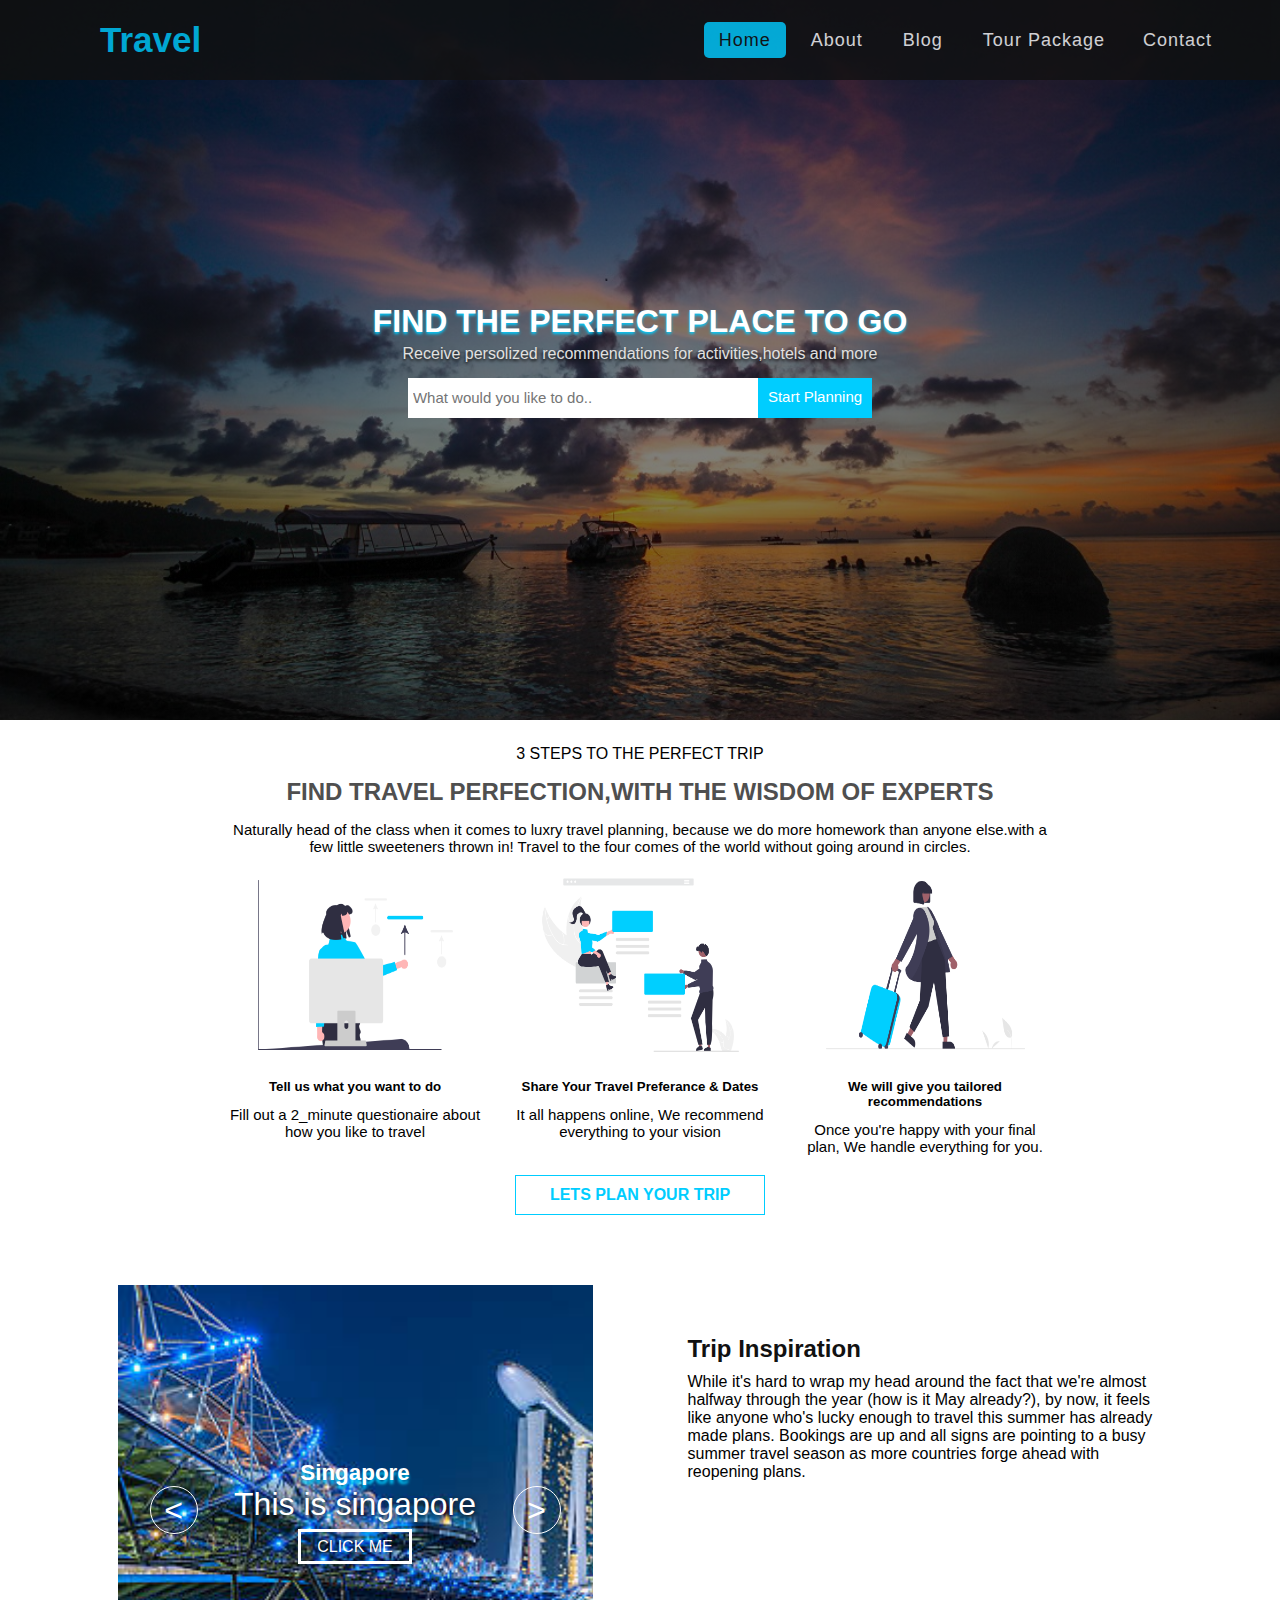
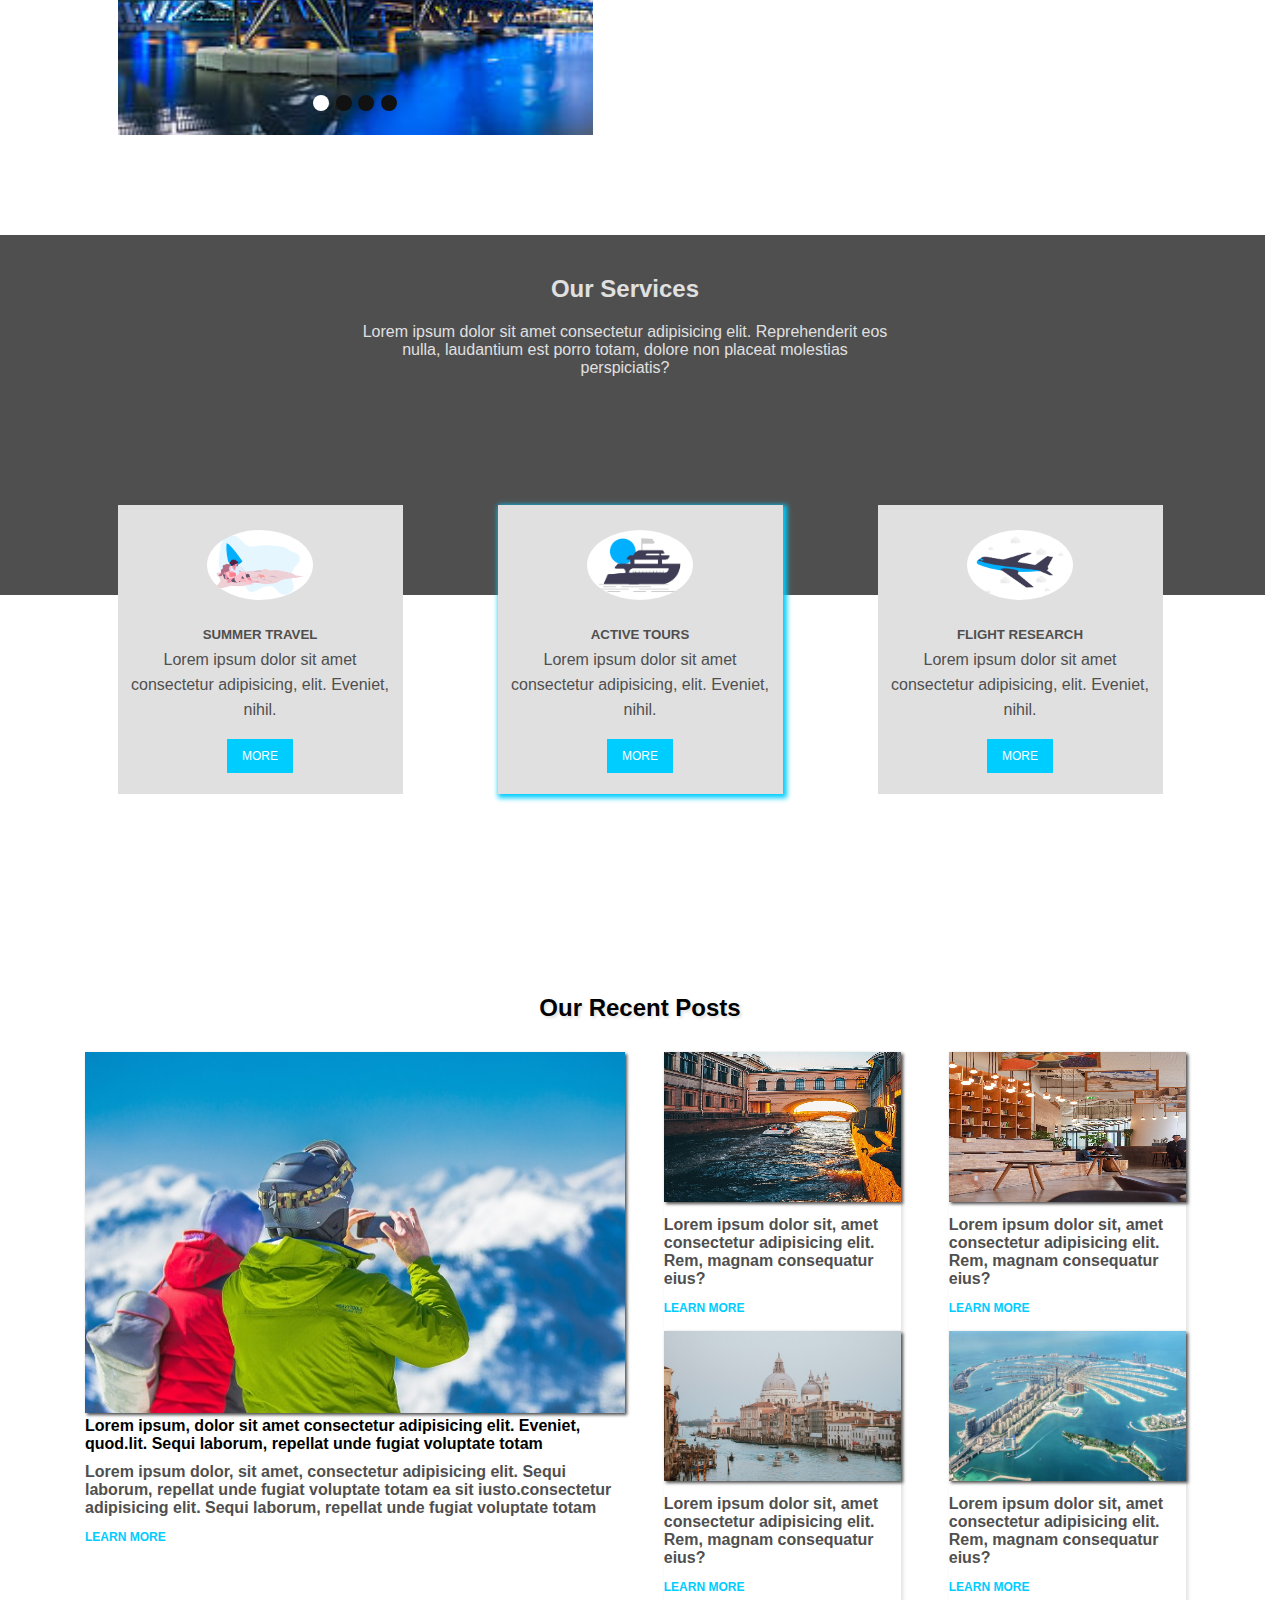
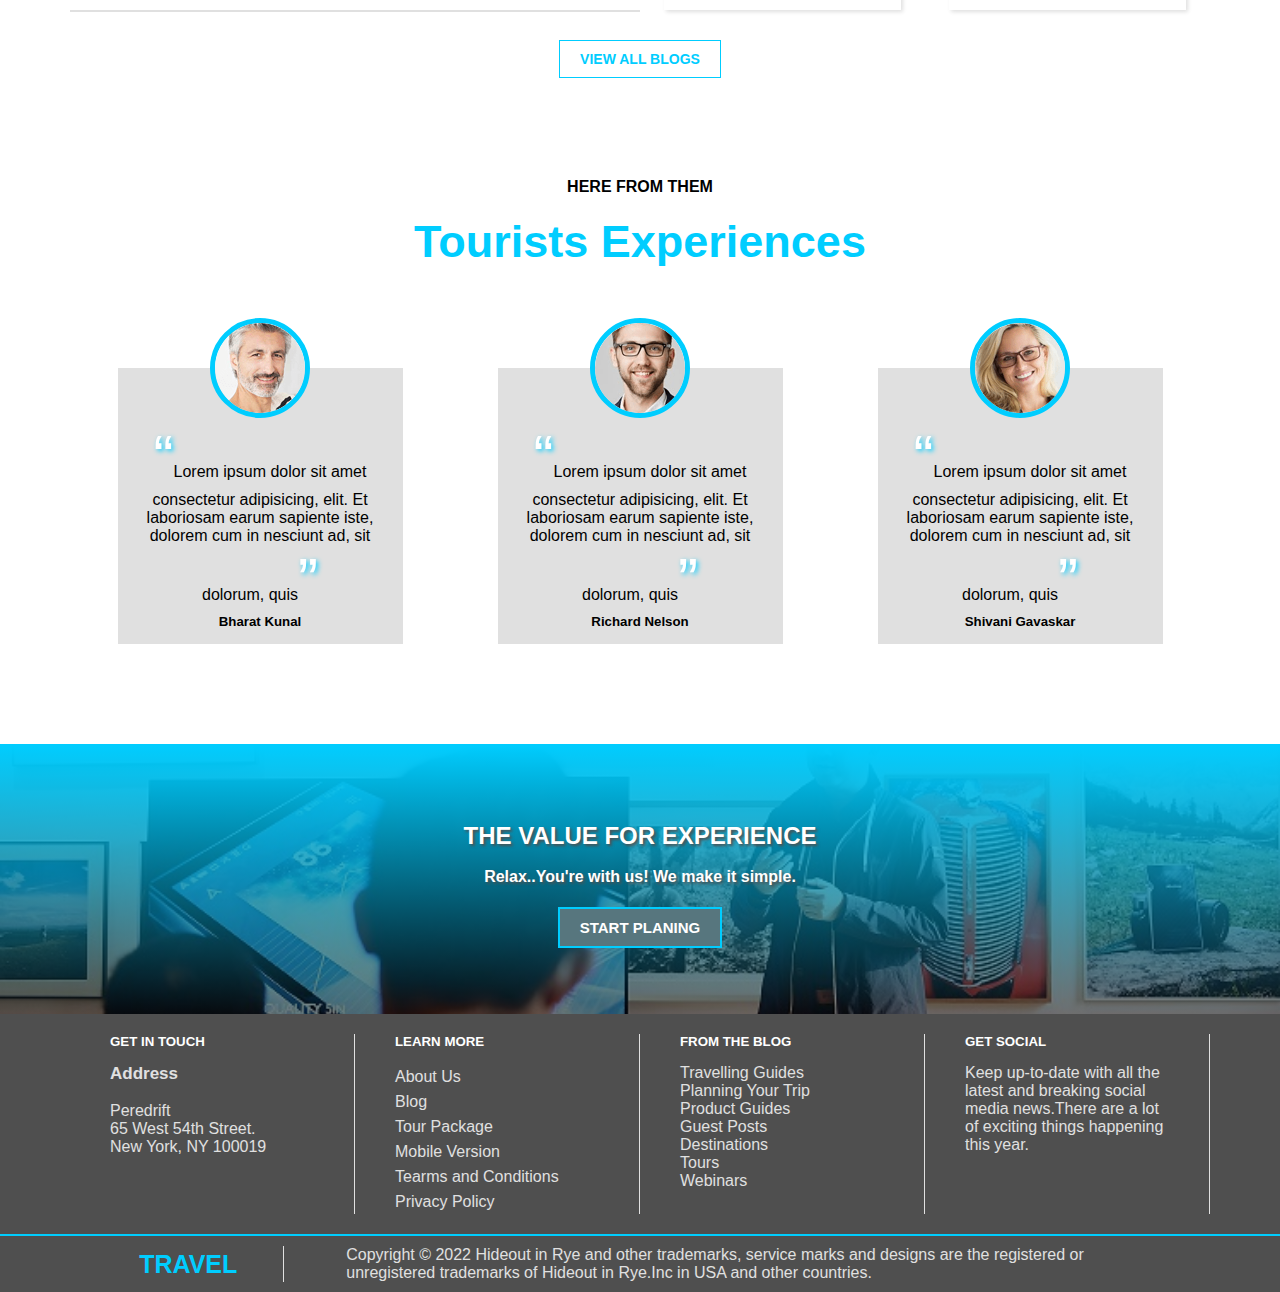
<file: index.html>
<!DOCTYPE html>
<html lang="en" dir="ltr">
   <head>
      <meta charset="utf-8">
      <title></title>
      <meta name="viewport" content="width=device-width, initial-scale=1.0">
      <link rel="stylesheet" href="css/style.css">
      <link rel="stylesheet" href="css/media.css">
      <link rel="stylesheet" href="https://cdnjs.cloudflare.com/ajax/libs/font-awesome/5.15.3/css/all.min.css"/>
      
   </head>
   <body>
   	<!-- Navigation Menu -->
      <nav>
         <div class="logo">
            Travel
         </div>
         <input type="checkbox" id="click">
         <label for="click" class="menu-btn">
         <i class="fas fa-bars"></i>
         </label>
         <ul>
            <li><a class="active" href="index.html">Home</a></li>
            <li><a href="about.html">About</a></li>
            <li><a href="blog.html">Blog</a></li>
            <li><a href="tourPackage.html">Tour Package</a></li>
            <li><a class="trigger">Contact</a></li>
         </ul>
      </nav>
    <!-- Header Section -->
    <div id="header-section">
    	<div class="container">
    		<h1>FIND THE PERFECT PLACE TO GO</h1>
    		<p>Receive persolized recommendations for activities,hotels and more</p>
           <div class="searchbox">
           	  <input type="text" placeholder="What would you like to do..">
           	  <a href="">Start Planning</a>
           </div>
    	</div>
    </div>
    <!-- Planing Section -->
    <div id="planing-section">
    	<div class="container">
    		<div class="row justify-content-center">
    			<div class="col-md-9">
    				<h4>3 STEPS TO THE PERFECT TRIP</h4>
    				<h2>FIND TRAVEL PERFECTION,WITH THE WISDOM OF EXPERTS</h2>
    				<p>Naturally head of the class when it comes to luxry travel planning, because we do more homework than anyone else.with a few little sweeteners thrown in! Travel to the four comes of the world without going around in circles.</p>
    			</div>
    		</div>
    		<div class="row justify-content-center">
    			<div class="col-md-3">
    				<img src="img/img2.png" alt="">
    				<h5>Tell us what you want to do</h5>
    				<p>Fill out a 2_minute questionaire about how you like to travel</p>
    			</div>
    			<div class="col-md-3">
    				<img src="img/img3.png" alt="">
    				<h5>Share Your Travel Preferance & Dates</h5>
    				<p>It all happens online, We recommend everything to your vision</p>
    			</div>
    			<div class="col-md-3">
    				<img src="img/img4.png" alt="">
    				<h5>We will give you tailored recommendations</h5>
    				<p>Once you're happy with your final plan, We handle everything for you.</p>
    			</div>
    		</div>
    		<div class="row justify-content-center">
    			<a href="">LETS PLAN YOUR TRIP</a>
    		</div>
    	</div>
    </div>

    <!-- Travel Inspiration -->
<div id="travel-inspiration">
	<div class="container">
		<div class="row justify-content-around">
			<div class="col-md-5">
				<div id="slider">
			<div class="slide" style="background-image: url(img/img7.jpg)">
				<div class="slide_content">
					<h3>Singapore</h3>
					<p>This is singapore</p>
					<a href="#" class="button">CLICK ME</a>
				</div>
				<div class="overlay"></div>
			</div>
			<div class="slide" style="background-image: url(img/img8.jpg">
				<div class="slide_content">
					<h3>Dubai</h3>
					<p>This is Dubai</p>
					<a href="#" class="button">CLICK ME</a>
				</div>
				<div class="overlay"></div>
			</div>
			<div class="slide" style="background-image: url(img/img9.jpg)">
				<div class="slide_content">
					<h3>America</h3>
					<p>This is America</p>
					<a href="#" class="button">CLICK ME</a>
				</div>
				<div class="overlay"></div>
			</div>
			<div class="slide" style="background-image: url(img/img10.jpg)">
				<div class="slide_content">
					<h3>Germany</h3>
					<p>This is Germany</p>
					<a href="#" class="button">CLICK ME</a>
				</div>
				<div class="overlay"></div>
			</div>
		</div>
			</div>
			<div class="col-md-5 travel-des">
				<h2>Trip Inspiration</h2>
				<p>While it's hard to wrap my head around the fact that we're almost halfway through the year (how is it May already?), by now, it feels like anyone who's lucky enough to travel this summer has already made plans. Bookings are up and all signs are pointing to a busy summer travel season as more countries forge ahead with reopening plans.</p>
			</div>
		</div>
	</div>
</div>
<!-- Our SERVICE SECTION -->
<div id="service-section">
		<div class="service-header row justify-content-center">
			<div class="col-md-5">
				<h2>Our Services</h2>
				<p>Lorem ipsum dolor sit amet consectetur adipisicing elit. Reprehenderit eos nulla, laudantium est porro totam, dolore non placeat molestias perspiciatis?</p>
			</div>
		</div>
		<div class="container">
		<div class="row justify-content-around">
			<div class="col-md-3 section-item">
				<img src="img/img13.png" alt="">
				<h5>SUMMER TRAVEL</h5>
				<p>Lorem ipsum dolor sit amet consectetur adipisicing, elit. Eveniet, nihil.</p>
				<a href="">MORE</a>
			</div>
			<div class="col-md-3 section-item section-item2">
				<img src="img/img11.png" alt="">
				<h5>ACTIVE TOURS</h5>
				<p>Lorem ipsum dolor sit amet consectetur adipisicing, elit. Eveniet, nihil.</p>
				<a href="">MORE</a>
			</div>
			<div class="col-md-3 section-item">
				<img src="img/img12.png" alt="">
				<h5>FLIGHT RESEARCH</h5>
				<p>Lorem ipsum dolor sit amet consectetur adipisicing, elit. Eveniet, nihil.</p>
				<a href="">MORE</a>
			</div>
		</div>
		</div>
</div>

<!-- Blog Seciton -->
<div id="blog-section">
	<div class="container">
		<div class="row justify-content-center">
			<h2>Our Recent Posts</h2>
		</div>
		<div class="row first-col">
			<div class="col-md-6 item-1">
				<img src="img/img30.jpg" alt="">
				<h4>Lorem ipsum, dolor sit amet consectetur adipisicing elit. Eveniet, quod.lit. Sequi laborum, repellat unde fugiat voluptate totam </h4>
				<p>Lorem ipsum dolor, sit amet, consectetur adipisicing elit. Sequi laborum, repellat unde fugiat voluptate totam ea sit iusto.consectetur adipisicing elit. Sequi laborum, repellat unde fugiat voluptate totam </p>
				<a href="">Learn More</a>
			</div>
			<div class="col-md-6 second-col">
				<div class="row justify-content-around">
					<div class="col-md-5 item-all">
						<img src="img/img28.jpg" alt="">
						<p>Lorem ipsum dolor sit, amet consectetur adipisicing elit. Rem, magnam consequatur eius?</p>
						<a href="">Learn more</a>
					</div>
					<div class="col-md-5 item-all">
						<img src="img/img29.jpg" alt="">
						<p>Lorem ipsum dolor sit, amet consectetur adipisicing elit. Rem, magnam consequatur eius?</p>
						<a href="">Learn more</a>
					</div>
				</div>
				<div class="row justify-content-around">
					<div class="col-md-5 item-all">
						<img src="img/img20.jpg" alt="">
						<p>Lorem ipsum dolor sit, amet consectetur adipisicing elit. Rem, magnam consequatur eius?</p>
						<a href="">Learn more</a>
					</div>
					<div class="col-md-5 item-all">
						<img src="img/img8.jpg" alt="">
						<p>Lorem ipsum dolor sit, amet consectetur adipisicing elit. Rem, magnam consequatur eius?</p>
						<a href="">Learn more</a>
					</div>
				</div>
			</div>
		</div>
		<div class="row justify-content-center">
				<a class="action-btn" href="blog.html">View All Blogs</a>
		</div>
	</div>
</div>
<!-- TESTIMONIAL SECTION -->
<div id="testimonial-section">
	<div class="container">
		<h4>HERE FROM THEM</h4>
		<h2>Tourists Experiences</h2>
		<div class="row justify-content-around">
			<div class="col-md-3">
				<img src="img/1.png" alt=""><br>
				<p><span>&ldquo;</span>Lorem ipsum dolor sit amet consectetur adipisicing, elit. Et laboriosam earum sapiente iste, dolorem cum in nesciunt ad, sit dolorum, quis<span>&rdquo;</span></p>
				<h5>Bharat Kunal</h5>
			</div>
			<div class="col-md-3">
				<img src="img/2.png" alt=""><br>
				<p><span>&ldquo;</span>Lorem ipsum dolor sit amet consectetur adipisicing, elit. Et laboriosam earum sapiente iste, dolorem cum in nesciunt ad, sit dolorum, quis<span>&rdquo;</span></p>
				<h5>Richard Nelson</h5>
			</div>
			<div class="col-md-3">
				<img src="img/3.png" alt=""><br>
				<p><span>&ldquo;</span>Lorem ipsum dolor sit amet consectetur adipisicing, elit. Et laboriosam earum sapiente iste, dolorem cum in nesciunt ad, sit dolorum, quis<span>&rdquo;</span></p>
				<h5>Shivani Gavaskar</h5>
			</div>
		</div>
	</div>
</div>
<!-- Start Plan Section -->
<div id="start-plan">
	<div class="container">	
			<h2>THE VALUE FOR EXPERIENCE</h2><br>
			<h4>Relax..You're with us! We make it simple.</h4><br>
			<a class="action-btn" href="">start planing</a>
	</div>
</div>

<!-- FOOTER SECTION -->
<div id="footer-section">
			<div class="container">
	<div class="row justify-content-center">
			<div class="col-md-3">
				<h5>GET IN TOUCH</h5>
				<h6>Address</h6><br>
				<p>Peredrift</p>
				<p>65 West 54th Street.</p>
				<p>New York, NY 100019</p>
			</div>
			<div class="col-md-3">
               <h5>LEARN MORE</h5>
               <a href="about.html">About Us</a><br>
               <a href="blog.html">Blog</a><br>
               <a href="tourPackage.html">Tour Package</a><br>
               <a href="">Mobile Version</a><br>
               <a href="#">Tearms and Conditions</a><br>
               <a href="#">Privacy Policy</a>
			</div>
			<div class="col-md-3">
				<h5>FROM THE BLOG</h5>
				<p>Travelling Guides</p>
				<p>Planning Your Trip</p>
				<p>Product Guides</p>
				<p>Guest Posts</p>
				<p>Destinations</p>
				<p>Tours</p>
				<p>Webinars</p>
			</div>
			<div class="col-md-3">
				<h5>GET SOCIAL</h5>
				<p>Keep up-to-date with all the latest and breaking social media news.There are a lot of exciting things happening this year.</p>

			</div>
		</div>
	</div>
</div>
<!-- Copyright Section -->
<div id="copyright-section">
	<div class="container">
		<div class="row justify-content-around">
			<div class="col-md-2">
				<a class="logo" href="index.html">TRAVEL</a>
			</div>
			<div class="col-md-9">
				<p>Copyright &copy; 2022 Hideout in Rye and other trademarks, service marks and designs are the registered or unregistered trademarks of Hideout in Rye.Inc in USA and other countries.</p>
			</div>
		</div>
	</div>
</div>
<!-- Contact Page  -->
<div class="modal">
    <div class="modal-content">
        <span class="close-button">×</span>
        <h1>Stay connected</h1>
        <form action="">
        	<input type="text" placeholder="Name.."><br>
        	<input type="text" placeholder="email.."><br>
        	<input type="password" placeholder="password.."><br>
        	<a href="">Register</a>
        </form>
    </div>
</div>
<script type="text/javascript" src="js/style.js"></script>
<script>
			HDS("#slider");
		</script>
   </body>
</html>
</file>
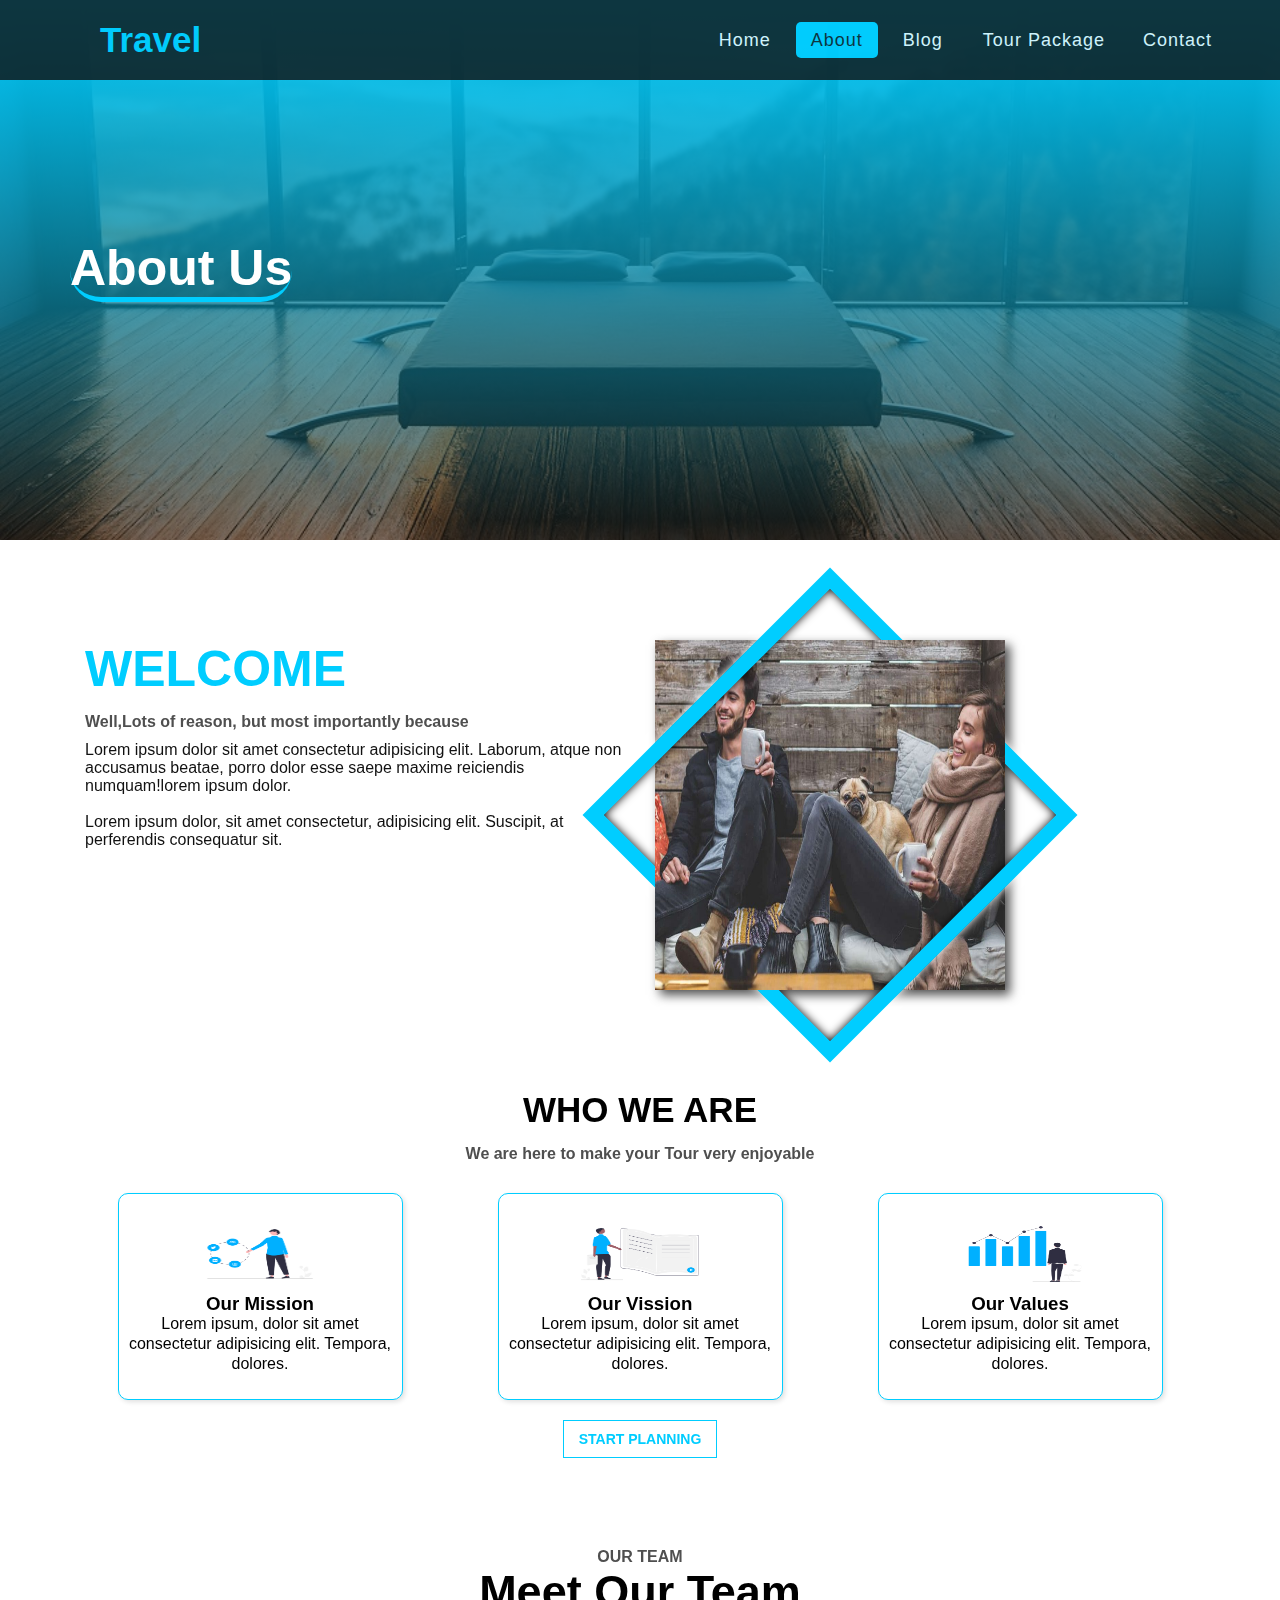
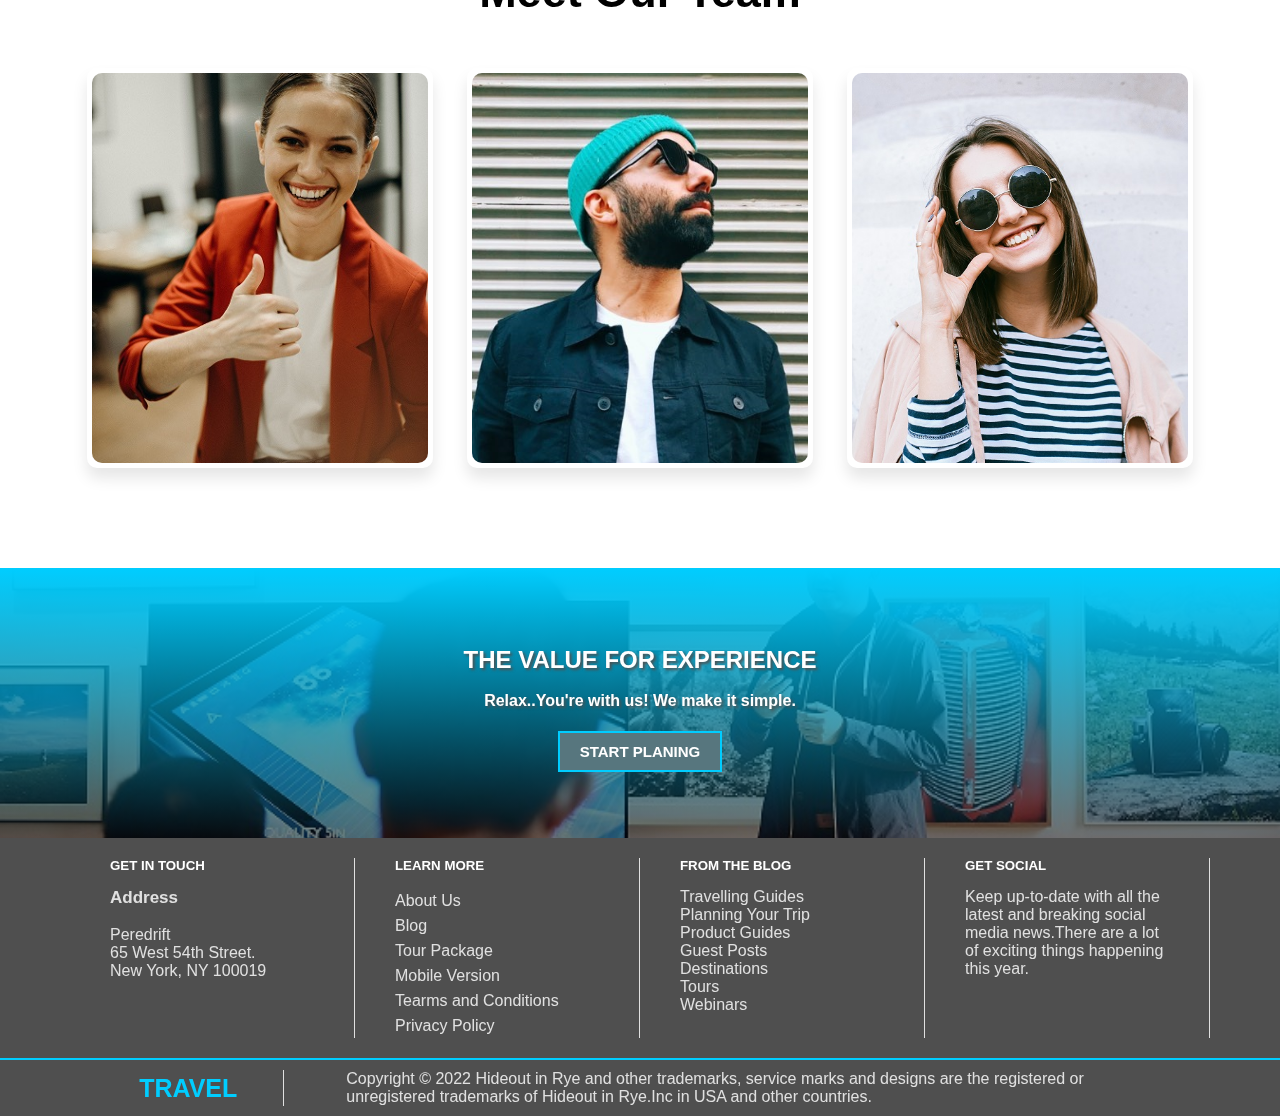
<file: about.html>
<!DOCTYPE html>
<html>
<head>
	<meta charset="utf-8">
	<meta http-equiv="X-UA-Compatible" content="IE=edge">
	<title></title>
	<link rel="stylesheet" href="css/style.css">
  <link rel="stylesheet" href="css/media.css">
	<link rel="stylesheet" href="https://cdnjs.cloudflare.com/ajax/libs/font-awesome/5.15.3/css/all.min.css"/>
</head>
<body>
	<!-- Navigation Menu -->
	  <nav>
         <div class="logo">
            Travel
         </div>
         <input type="checkbox" id="click">
         <label for="click" class="menu-btn">
         <i class="fas fa-bars"></i>
         </label>
         <ul>
            <li><a href="index.html">Home</a></li>
            <li><a class="active" href="about.html">About</a></li>
            <li><a href="blog.html">Blog</a></li>
            <li><a href="tourPackage.html">Tour Package</a></li>
            <li><a class="trigger">Contact</a></li>
         </ul>
      </nav>
      <!-- about header section -->
      <div id="about-header-section">
      	<div class="container">
      		<div class="row">
      			<h2>About Us</h2>
      		</div>
      	</div>
      </div>
      <!-- Welcome Section -->
      <div id="welcome-section">
      	<div class="container">
      		<div class="row">
      			<div class="col-md-6">
      				<h2>WELCOME</h2>
      				<h4>Well,Lots of reason, but most importantly because</h4>
      				<p>Lorem ipsum dolor sit amet consectetur adipisicing elit. Laborum, atque non accusamus beatae, porro dolor esse saepe maxime reiciendis numquam!lorem ipsum dolor.</p><br>
      				<p>Lorem ipsum dolor, sit amet consectetur, adipisicing elit. Suscipit, at perferendis consequatur sit.</p>
      			</div>
      			<div class="col-md-6">
      				<div class="design">
			<img src="img/img15.jpg" alt="img">
			<div class="round-border"></div>
			<div class="grid">
				<div></div>
				<div class="data-white"></div>
				<div class="data-white"></div>
				<div></div>
			</div> 
				<div class="blend">
				<img src="img/img15.jpg" alt="img">
			<div class="grid">
				<div class="data-white"></div>
				<div></div>
				<div></div>
				<div class="data-white"></div>
			</div>

			</div>
		</div>
      			</div>
      		</div>
      	</div>
      </div>
      <!-- Who We are Section -->
      <div id="about-section">
      	<div class="container">
      			<h2>WHO WE ARE</h2>
      			<h4>We are here to make your Tour very enjoyable</h4>
      		<div class="row justify-content-around">
      			<div class="col-md-3">
      				<img src="img/img39.png" alt="">
      				<h3>Our Mission</h3>
      				<p>Lorem ipsum, dolor sit amet consectetur adipisicing elit. Tempora, dolores.</p>
      			</div>
      			<div class="col-md-3">
      				<img src="img/img40.png" alt="">
      				<h3>Our Vission</h3>
      				<p>Lorem ipsum, dolor sit amet consectetur adipisicing elit. Tempora, dolores.</p>
      			</div>
      			<div class="col-md-3">
      				<img src="img/img41.png" alt="">
      				<h3>Our Values</h3>
      				<p>Lorem ipsum, dolor sit amet consectetur adipisicing elit. Tempora, dolores.</p>
      			</div>
      		</div>
      		<a href="">Start Planning</a>
      	</div>
      </div>

      <!-- OUR TEAM SECTION -->
      <div id="team-section">
      	<div class="container">
      		<h4>OUR TEAM</h4>
      		<h2>Meet Our Team</h2>
      		<div class="row justify-content-around">
      			<div class="col-md-3">
      				<div class="wrapper">
      <div class="card front-face">
        <img src="img/img17.jpg">
      </div>
      <div class="card back-face">
        <img src="img/img17.jpg">
        <div class="info">
          <div class="title">Alexa Roy</div>
          <p>User interface designer and <br>front-end developer</p>
        </div>
        <ul>
          <a href="#"><i class="fab fa-facebook-f"></i></a>
          <a href="#"><i class="fab fa-twitter"></i></a>
          <a href="#"><i class="fab fa-instagram"></i></a>
          <a href="#"><i class="fab fa-youtube"></i></a>
        </ul>
      </div>
    </div>
      			</div>
      			<div class="col-md-3">
      				<div class="wrapper">
      <div class="card front-face">
        <img src="img/img16.jpg">
      </div>
      <div class="card back-face">
        <img src="img/img16.jpg">
        <div class="info">
          <div class="title">Sam Bilings</div>
          <p>User interface designer and <br>front-end developer</p>
        </div>
        <ul>
          <a href="#"><i class="fab fa-facebook-f"></i></a>
          <a href="#"><i class="fab fa-twitter"></i></a>
          <a href="#"><i class="fab fa-instagram"></i></a>
          <a href="#"><i class="fab fa-youtube"></i></a>
        </ul>
      </div>
    </div>
      			</div>
      			<div class="col-md-3">
      				<div class="wrapper">
      <div class="card front-face">
        <img src="img/img18.jpg">
      </div>
      <div class="card back-face">
        <img src="img/img18.jpg">
        <div class="info">
          <div class="title">Aliyana Evan</div>
          <p>User interface designer and <br>front-end developer</p>
        </div>
        <ul>
          <a href="#"><i class="fab fa-facebook-f"></i></a>
          <a href="#"><i class="fab fa-twitter"></i></a>
          <a href="#"><i class="fab fa-instagram"></i></a>
          <a href="#"><i class="fab fa-youtube"></i></a>
        </ul>
      </div>
    </div>
      			</div>
      		</div>
      	</div>
      </div>
      <!-- Start Plan Section -->
<div id="start-plan">
	<div class="container">	
			<h2>THE VALUE FOR EXPERIENCE</h2><br>
			<h4>Relax..You're with us! We make it simple.</h4><br>
			<a class="action-btn" href="">start planing</a>
	</div>
</div>
<!-- FOOTER SECTION -->
<div id="footer-section">
      <div class="container">
  <div class="row justify-content-center">
      <div class="col-md-3">
        <h5>GET IN TOUCH</h5>
        <h6>Address</h6><br>
        <p>Peredrift</p>
        <p>65 West 54th Street.</p>
        <p>New York, NY 100019</p>
      </div>
      <div class="col-md-3">
               <h5>LEARN MORE</h5>
               <a href="about.html">About Us</a><br>
               <a href="blog.html">Blog</a><br>
               <a href="tourPackage.html">Tour Package</a><br>
               <a href="">Mobile Version</a><br>
               <a href="#">Tearms and Conditions</a><br>
               <a href="#">Privacy Policy</a>
      </div>
      <div class="col-md-3">
        <h5>FROM THE BLOG</h5>
        <p>Travelling Guides</p>
        <p>Planning Your Trip</p>
        <p>Product Guides</p>
        <p>Guest Posts</p>
        <p>Destinations</p>
        <p>Tours</p>
        <p>Webinars</p>
      </div>
      <div class="col-md-3">
        <h5>GET SOCIAL</h5>
        <p>Keep up-to-date with all the latest and breaking social media news.There are a lot of exciting things happening this year.</p>

      </div>
    </div>
  </div>
</div>
<!-- Copyright Section -->
<div id="copyright-section">
  <div class="container">
    <div class="row justify-content-around">
      <div class="col-md-2">
        <a class="logo" href="index.html">TRAVEL</a>
      </div>
      <div class="col-md-9">
        <p>Copyright &copy; 2022 Hideout in Rye and other trademarks, service marks and designs are the registered or unregistered trademarks of Hideout in Rye.Inc in USA and other countries.</p>
      </div>
    </div>
  </div>
</div>
<!-- Contact Page  -->
<div class="modal">
    <div class="modal-content">
        <span class="close-button">×</span>
        <h1>Stay connected</h1>
        <form action="">
          <input type="text" placeholder="Name.."><br>
          <input type="text" placeholder="email.."><br>
          <input type="password" placeholder="password.."><br>
          <a href="">Register</a>
        </form>
    </div>
</div>
<script src="js/style.js"></script>
</body>
</html>
</file>
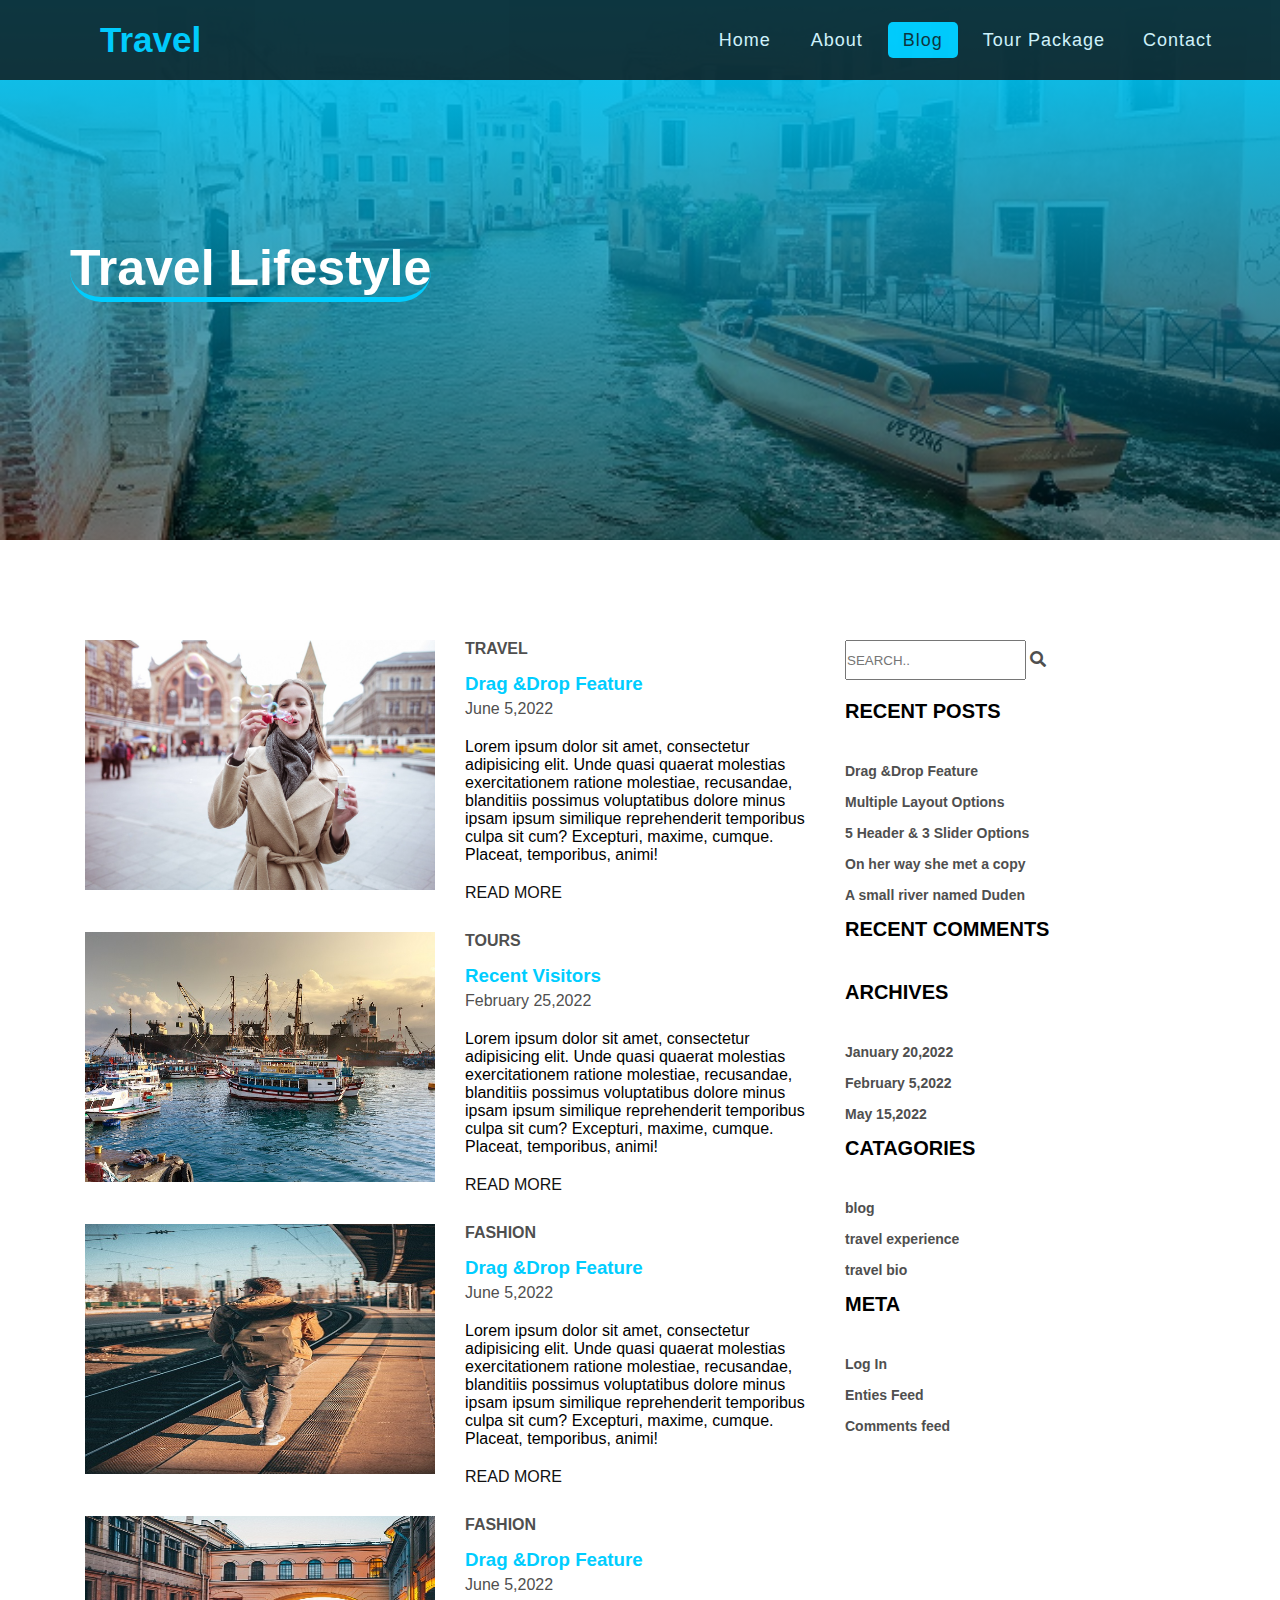
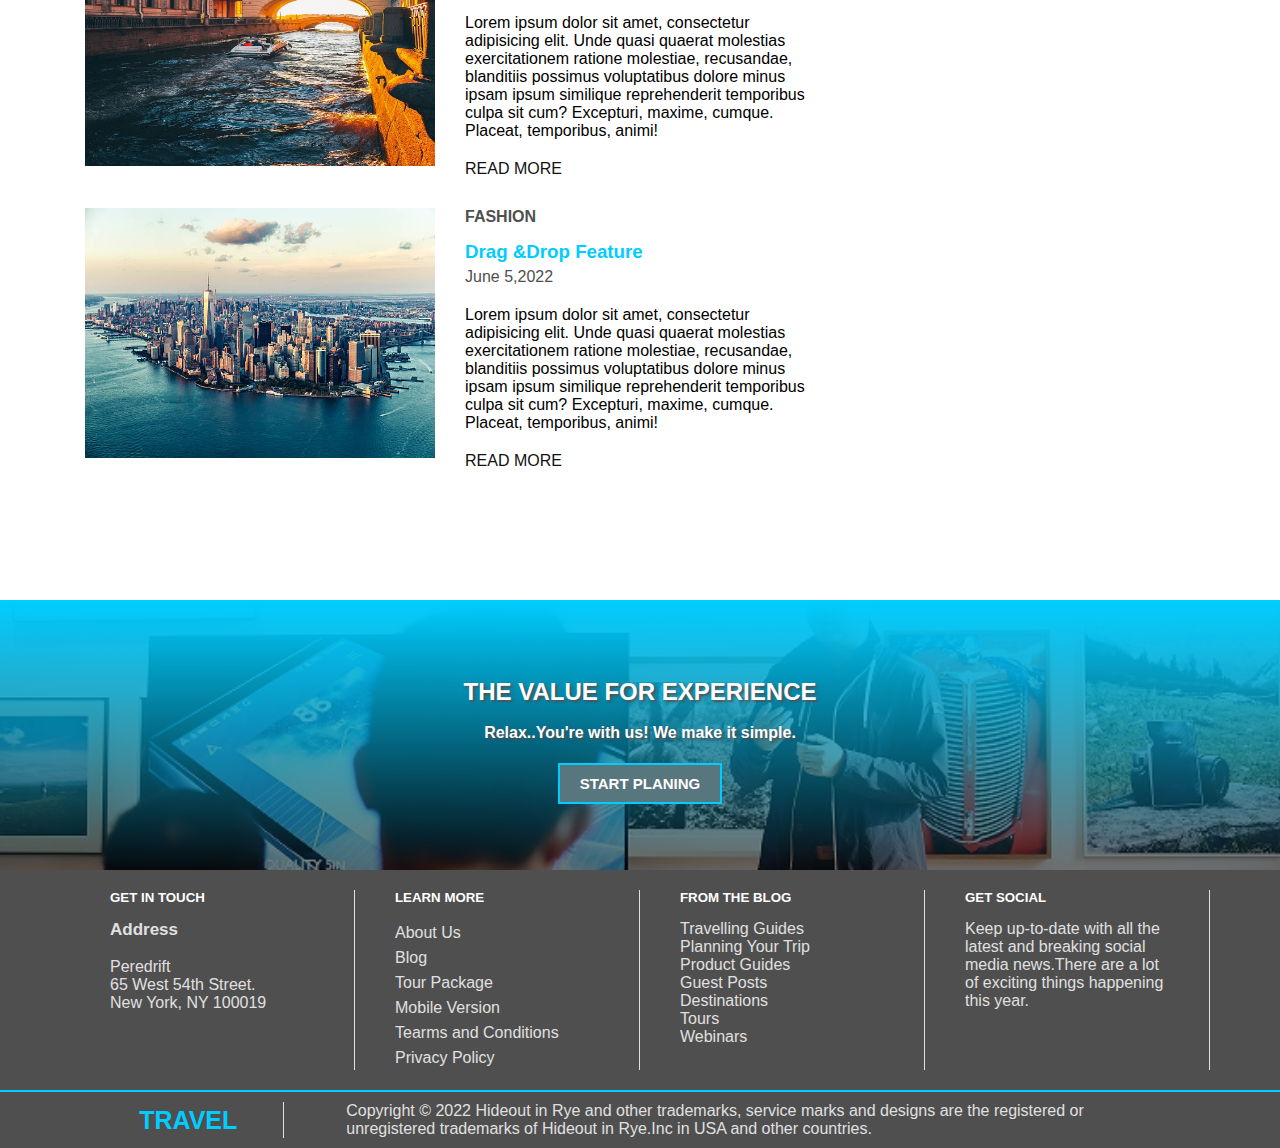
<file: blog.html>
<!DOCTYPE html>
<html>
<head>
	<meta charset="utf-8">
	<meta http-equiv="X-UA-Compatible" content="IE=edge">
	<title></title>
	<link rel="stylesheet" href="css/style.css">
   <link rel="stylesheet" href="css/media.css">
	<link rel="stylesheet" href="https://cdnjs.cloudflare.com/ajax/libs/font-awesome/5.15.3/css/all.min.css"/>
</head>
<body>
	<!-- Navigation Menu -->
      <nav>
         <div class="logo">
            Travel
         </div>
         <input type="checkbox" id="click">
         <label for="click" class="menu-btn">
         <i class="fas fa-bars"></i>
         </label>
         <ul>
            <li><a href="index.html">Home</a></li>
            <li><a href="about.html">About</a></li>
            <li><a class="active" href="blog.html">Blog</a></li>
            <li><a href="tourPackage.html">Tour Package</a></li>
            <li><a class="trigger">Contact</a></li>
         </ul>
      </nav>	
      <!-- header Section -->
      <div id="blog-header-section">
      	<div class="container">
      		<div class="row">
      			<h2>Travel Lifestyle</h2>
      		</div>
      	</div>
      </div>
      <!-- Bloging Section -->
      <div id="main-section">
      	<div class="container">
      		<div class="row">
      			<div class="col-md-8">
      				<div class="row">
      					<div class="col-md-6">
      						<img src="img/img21.jpg" alt="">
      					</div>
      					<div class="col-md-6">
      						<h4>TRAVEL</h4>
      						<h3>Drag &Drop Feature</h3>
      						<span>June 5,2022</span>
      						<p>Lorem ipsum dolor sit amet, consectetur adipisicing elit. Unde quasi quaerat molestias exercitationem ratione molestiae, recusandae, blanditiis possimus voluptatibus dolore minus ipsam ipsum similique reprehenderit temporibus culpa sit cum? Excepturi, maxime, cumque. Placeat, temporibus, animi!</p>
      						<a href="">READ MORE</a>
      					</div>
      				</div>
      				<div class="row">
      					<div class="col-md-6">
      						<img src="img/img32.jpg" alt="">
      					</div>
      					<div class="col-md-6">
      						<h4>TOURS</h4>
      						<h3>Recent Visitors</h3>
      						<span>February 25,2022</span>
      						<p>Lorem ipsum dolor sit amet, consectetur adipisicing elit. Unde quasi quaerat molestias exercitationem ratione molestiae, recusandae, blanditiis possimus voluptatibus dolore minus ipsam ipsum similique reprehenderit temporibus culpa sit cum? Excepturi, maxime, cumque. Placeat, temporibus, animi!</p>
      						<a href="">READ MORE</a>
      					</div>
      				</div>
      				<div class="row">
      					<div class="col-md-6">
      						<img src="img/img27.jpg" alt="">
      					</div>
      					<div class="col-md-6">
      						<h4>FASHION</h4>
      						<h3>Drag &Drop Feature</h3>
      						<span>June 5,2022</span>
      						<p>Lorem ipsum dolor sit amet, consectetur adipisicing elit. Unde quasi quaerat molestias exercitationem ratione molestiae, recusandae, blanditiis possimus voluptatibus dolore minus ipsam ipsum similique reprehenderit temporibus culpa sit cum? Excepturi, maxime, cumque. Placeat, temporibus, animi!</p>
      						<a href="">READ MORE</a>
      					</div>
      				</div>
      				<div class="row">
      					<div class="col-md-6">
      						<img src="img/img28.jpg" alt="">
      					</div>
      					<div class="col-md-6">
      						<h4>FASHION</h4>
      						<h3>Drag &Drop Feature</h3>
      						<span>June 5,2022</span>
      						<p>Lorem ipsum dolor sit amet, consectetur adipisicing elit. Unde quasi quaerat molestias exercitationem ratione molestiae, recusandae, blanditiis possimus voluptatibus dolore minus ipsam ipsum similique reprehenderit temporibus culpa sit cum? Excepturi, maxime, cumque. Placeat, temporibus, animi!</p>
      						<a href="">READ MORE</a>
      					</div>
      				</div>
      				<div class="row">
      					<div class="col-md-6">
      						<img src="img/img9.jpg" alt="">
      					</div>
      					<div class="col-md-6">
      						<h4>FASHION</h4>
      						<h3>Drag &Drop Feature</h3>
      						<span>June 5,2022</span>
      						<p>Lorem ipsum dolor sit amet, consectetur adipisicing elit. Unde quasi quaerat molestias exercitationem ratione molestiae, recusandae, blanditiis possimus voluptatibus dolore minus ipsam ipsum similique reprehenderit temporibus culpa sit cum? Excepturi, maxime, cumque. Placeat, temporibus, animi!</p>
      						<a href="">READ MORE</a>
      					</div>
      				</div>
      			</div>
      			<div class="col-md-4">
      				<input type="text" placeholder="SEARCH..">
      				<span><i class="fa fa-search"></i></span>
      				<h5>RECENT POSTS</h5>
      				<h6>Drag &Drop Feature</h6>
      				<h6>Multiple Layout Options</h6>
      				<h6>5 Header & 3 Slider Options</h6>
      				<h6>On her way she met a copy</h6>
      				<h6>A small river named Duden</h6>
      				<h5>RECENT COMMENTS</h5>
      				<h5>ARCHIVES</h5>
      				<h6>January 20,2022</h6>
      				<h6>February 5,2022</h6>
      				<h6>May 15,2022</h6>
      				<h5>CATAGORIES</h5>
      				<h6>blog</h6>
      				<h6>travel experience</h6>
      				<h6>travel bio</h6>
      				<h5>META</h5>
      				<h6>Log In</h6>
      				<h6>Enties Feed</h6>
      				<h6>Comments feed</h6>
      			</div>
      		</div>
      	</div>
      </div>
      <!-- Start Plan Section -->
<div id="start-plan">
	<div class="container">	
			<h2>THE VALUE FOR EXPERIENCE</h2><br>
			<h4>Relax..You're with us! We make it simple.</h4><br>
			<a class="action-btn" href="">start planing</a>
	</div>
</div>

<!-- FOOTER SECTION -->
<div id="footer-section">
         <div class="container">
   <div class="row justify-content-center">
         <div class="col-md-3">
            <h5>GET IN TOUCH</h5>
            <h6>Address</h6><br>
            <p>Peredrift</p>
            <p>65 West 54th Street.</p>
            <p>New York, NY 100019</p>
         </div>
         <div class="col-md-3">
               <h5>LEARN MORE</h5>
               <a href="about.html">About Us</a><br>
               <a href="blog.html">Blog</a><br>
               <a href="tourPackage.html">Tour Package</a><br>
               <a href="">Mobile Version</a><br>
               <a href="#">Tearms and Conditions</a><br>
               <a href="#">Privacy Policy</a>
         </div>
         <div class="col-md-3">
            <h5>FROM THE BLOG</h5>
            <p>Travelling Guides</p>
            <p>Planning Your Trip</p>
            <p>Product Guides</p>
            <p>Guest Posts</p>
            <p>Destinations</p>
            <p>Tours</p>
            <p>Webinars</p>
         </div>
         <div class="col-md-3">
            <h5>GET SOCIAL</h5>
            <p>Keep up-to-date with all the latest and breaking social media news.There are a lot of exciting things happening this year.</p>

         </div>
      </div>
   </div>
</div>
<!-- Copyright Section -->
<div id="copyright-section">
   <div class="container">
      <div class="row justify-content-around">
         <div class="col-md-2">
            <a class="logo" href="index.html">TRAVEL</a>
         </div>
         <div class="col-md-9">
            <p>Copyright &copy; 2022 Hideout in Rye and other trademarks, service marks and designs are the registered or unregistered trademarks of Hideout in Rye.Inc in USA and other countries.</p>
         </div>
      </div>
   </div>
</div>
<script src="js/style.js"></script>
</body>
</html>
</file>
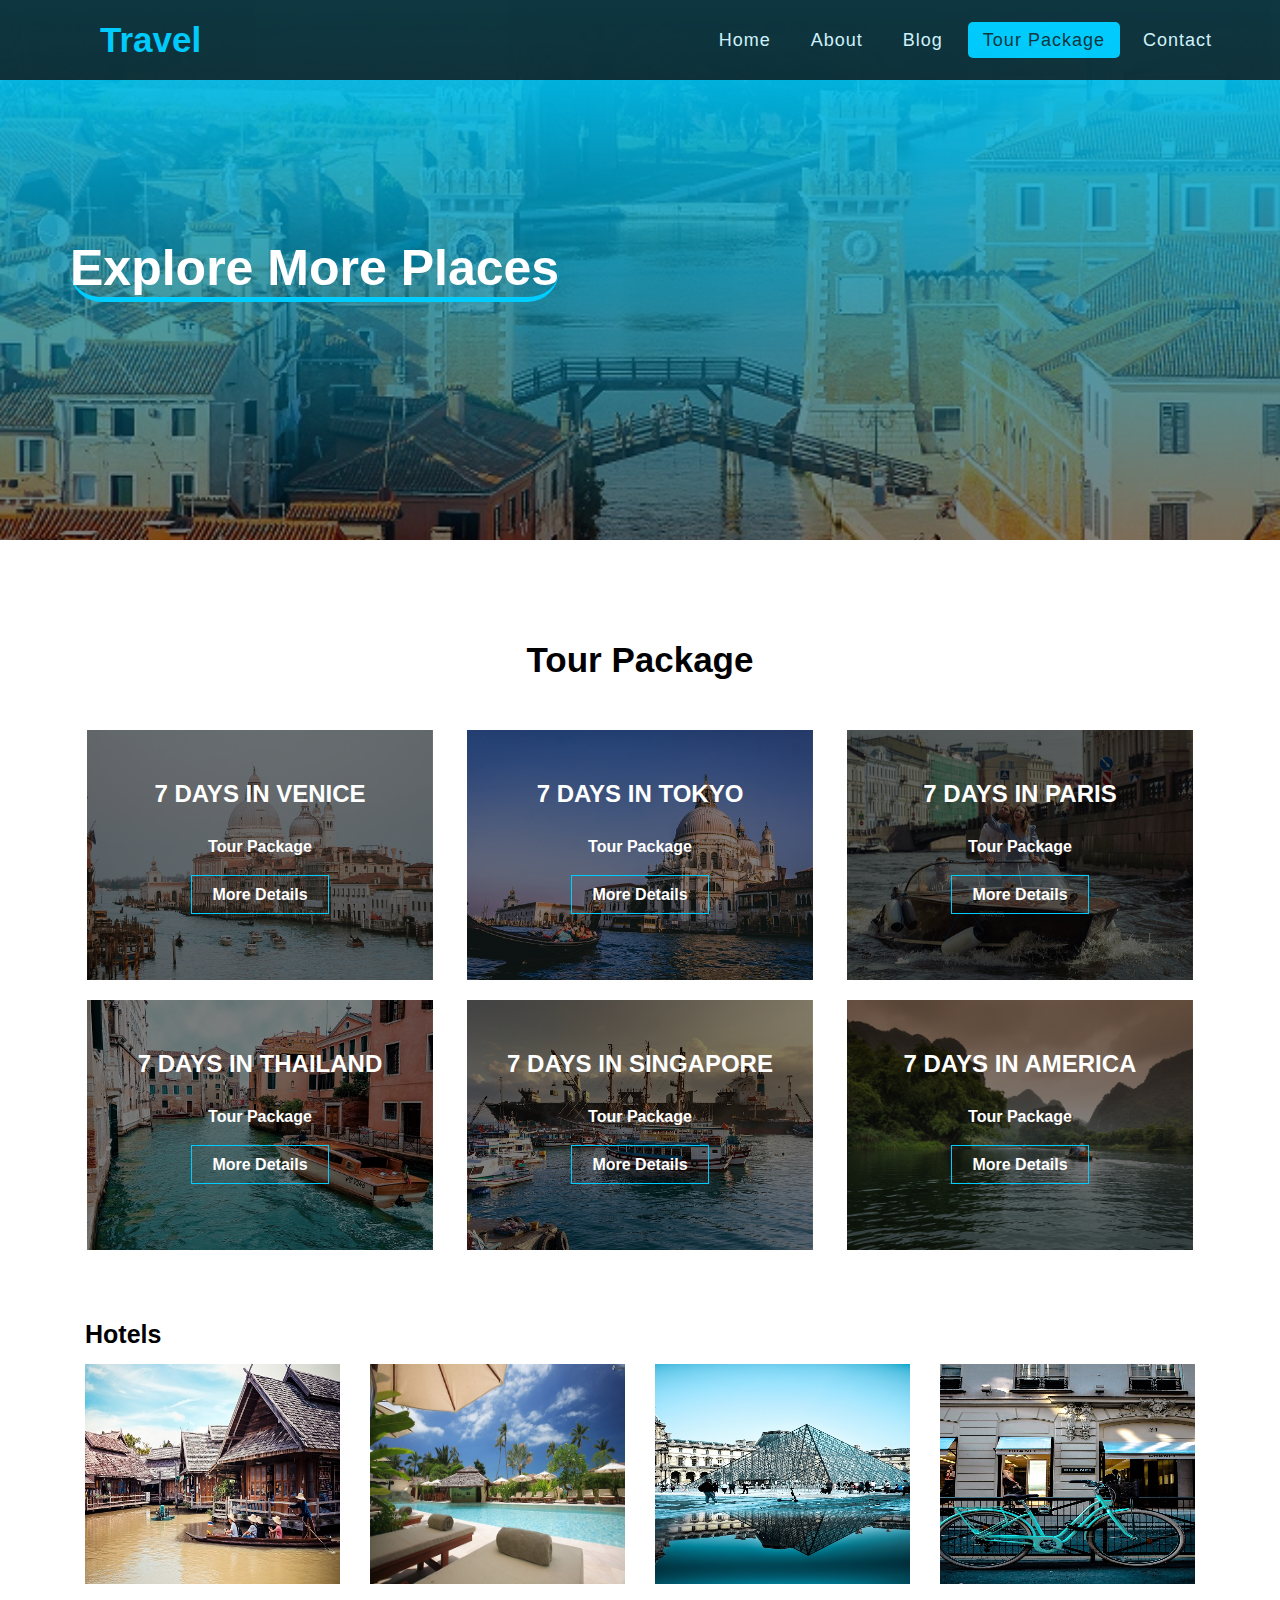
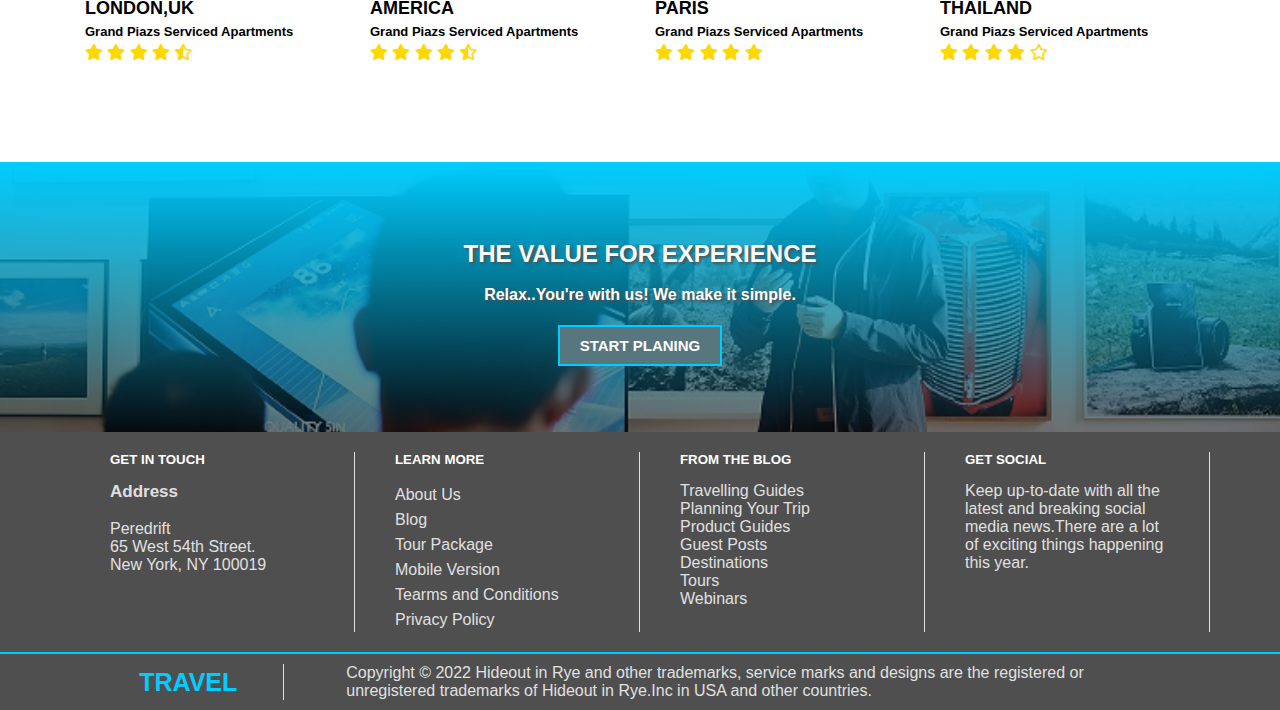
<file: tourPackage.html>
<!DOCTYPE html>
<html>
<head>
	<meta charset="utf-8">
	<meta http-equiv="X-UA-Compatible" content="IE=edge">
	<title></title>
	<link rel="stylesheet" href="css/style.css">
	<link rel="stylesheet" href="css/media.css">
	<link rel="stylesheet" href="https://cdnjs.cloudflare.com/ajax/libs/font-awesome/5.15.3/css/all.min.css"/>
</head>
<body>
 	<!-- Navigation Menu -->
      <nav>
         <div class="logo">
            Travel
         </div>
         <input type="checkbox" id="click">
         <label for="click" class="menu-btn">
         <i class="fas fa-bars"></i>
         </label>
         <ul>
            <li><a href="index.html">Home</a></li>
            <li><a href="about.html">About</a></li>
            <li><a href="blog.html">Blog</a></li>
            <li><a class="active" href="tourPackage.html">Tour Package</a></li>
            <li><a class="trigger">Contact</a></li>
         </ul>
      </nav>	
<!-- Tour Package Header Section  -->
<div id="tour-section">
	<div class="container">
		<div class="row">
			<h2>Explore More Places</h2>
		</div>
	</div>
</div>
<!-- Tour Package Section  -->
<div id="package-section">
	<div class="container">
		<h3>Tour Package</h3>
		<div class="row justify-content-around">
			<div class="self-md-4 pack-1">
						<h2>7 DAYS IN VENICE</h2>
					<h4>Tour Package</h4>
					<a href="">More Details</a>
			</div>
			<div class="self-md-4 pack-2">
					<h2>7 DAYS IN TOKYO</h2>
					<h4>Tour Package</h4>
					<a href="">More Details</a>
			</div>
			<div class="self-md-4 pack-3">
					<h2>7 DAYS IN PARIS</h2>
					<h4>Tour Package</h4>
					<a href="">More Details</a>
			</div>
		</div>
		<div class="row justify-content-around">
		<div class="self-md-4 pack-4">
				<h2>7 DAYS IN THAILAND</h2>
					<h4>Tour Package</h4>
					<a href="">More Details</a>
		</div>
		<div class="self-md-4 pack-5">
				<h2>7 DAYS IN SINGAPORE</h2>
					<h4>Tour Package</h4>
					<a href="">More Details</a>
		</div>
		<div class="self-md-4 pack-6">
				<h2>7 DAYS IN AMERICA</h2>
					<h4>Tour Package</h4>
					<a href="">More Details</a>
		</div>
		</div>
	</div>
</div>
<!-- Hotel Boking Section -->
<div id="boking-section">
	<div class="container">
		<div class="head">
			<h3>Hotels</h3>
		</div>
		<div class="row">
			<div class="col-md-3">
				<img src="img/img35.jpg" alt="">
				<h5>LONDON,UK</h5>
				<h6>Grand Piazs Serviced Apartments</h6>
				<i class="fas fa-star"></i>
				<i class="fas fa-star"></i>
				<i class="fas fa-star"></i>
				<i class="fas fa-star"></i>
				<i class="fas fa-star-half-alt"></i>
			</div>
			<div class="col-md-3">
				<img src="img/img36.jpg" alt="">
				<h5>AMERICA</h5>
				<h6>Grand Piazs Serviced Apartments</h6>
				<i class="fas fa-star"></i>
				<i class="fas fa-star"></i>
				<i class="fas fa-star"></i>
				<i class="fas fa-star"></i>
				<i class="fas fa-star-half-alt"></i>
			</div>
			<div class="col-md-3">
				<img src="img/img37.jpg" alt="">
				<h5>PARIS</h5>
				<h6>Grand Piazs Serviced Apartments</h6>
				<i class="fas fa-star"></i>
				<i class="fas fa-star"></i>
				<i class="fas fa-star"></i>
				<i class="fas fa-star"></i>
				<i class="fas fa-star"></i>
			</div>
			<div class="col-md-3">
				<img src="img/img38.jpg" alt="">
				<h5>THAILAND</h5>
				<h6>Grand Piazs Serviced Apartments</h6>
				<i class="fas fa-star"></i>
				<i class="fas fa-star"></i>
				<i class="fas fa-star"></i>
				<i class="fas fa-star"></i>
				<i class="far fa-star"></i>
			</div>
		</div>
	</div>
</div>
<!--Start Plan Section -->
 <div id="start-plan">
	<div class="container">	
			<h2>THE VALUE FOR EXPERIENCE</h2><br>
			<h4>Relax..You're with us! We make it simple.</h4><br>
			<a class="action-btn" href="">start planing</a>
	</div>
</div>

<!-- FOOTER SECTION -->
<div id="footer-section">
			<div class="container">
	<div class="row justify-content-center">
			<div class="col-md-3">
				<h5>GET IN TOUCH</h5>
				<h6>Address</h6><br>
				<p>Peredrift</p>
				<p>65 West 54th Street.</p>
				<p>New York, NY 100019</p>
			</div>
			<div class="col-md-3">
               <h5>LEARN MORE</h5>
               <a href="about.html">About Us</a><br>
               <a href="blog.html">Blog</a><br>
               <a href="tourPackage.html">Tour Package</a><br>
               <a href="">Mobile Version</a><br>
               <a href="#">Tearms and Conditions</a><br>
               <a href="#">Privacy Policy</a>
			</div>
			<div class="col-md-3">
				<h5>FROM THE BLOG</h5>
				<p>Travelling Guides</p>
				<p>Planning Your Trip</p>
				<p>Product Guides</p>
				<p>Guest Posts</p>
				<p>Destinations</p>
				<p>Tours</p>
				<p>Webinars</p>
			</div>
			<div class="col-md-3">
				<h5>GET SOCIAL</h5>
				<p>Keep up-to-date with all the latest and breaking social media news.There are a lot of exciting things happening this year.</p>

			</div>
		</div>
	</div>
</div>
<!-- Copyright Section -->
<div id="copyright-section">
	<div class="container">
		<div class="row justify-content-around">
			<div class="col-md-2">
				<a class="logo" href="index.html">TRAVEL</a>
			</div>
			<div class="col-md-9">
				<p>Copyright &copy; 2022 Hideout in Rye and other trademarks, service marks and designs are the registered or unregistered trademarks of Hideout in Rye.Inc in USA and other countries.</p>
			</div>
		</div>
	</div>
</div>
<!-- Contact Page  -->
<div class="modal">
    <div class="modal-content">
        <span class="close-button">×</span>
        <h1>Stay connected</h1>
        <form action="">
        	<input type="text" placeholder="Name.."><br>
        	<input type="text" placeholder="email.."><br>
        	<input type="password" placeholder="password.."><br>
        	<a href="">Register</a>
        </form>
    </div>
</div>
<script src="js/style.js"></script>
</body>
</html>
</file>
<file: css/style.css>
:root{
  --clr1: #fff;
  --clr2: #00CDFFFF;
  --clr3: #E0E0E0FF;
  --clr4: #111;
  --clr5: #4F4F4FFF;
}
/* Global Using Style */
 .container{
  width: 100%;
  padding-right: 15px;
  padding-left: 15px;
  margin-left: auto;
  margin-right: auto;
}
.row {
  display: -ms-flexbox;
  display: flex;
  -ms-flex-wrap: wrap;
  flex-wrap: wrap;
  margin-right: -15px;
  margin-left: -15px;
}
  .col-md-2 {
      position: relative;
  width: 100%;
  min-height: 1px;
  padding-right: 15px;
  padding-left: 15px;
    -ms-flex: 0 0 16.666667%;
    flex: 0 0 16.666667%;
    max-width: 16.666667%;
  }

.col-md-3{
  position: relative;
  width: 100%;
  min-height: 1px;
  padding-right: 15px;
  padding-left: 15px;
  -ms-flex: 0 0 25%;
  flex: 0 0 25%;
  max-width: 25%;
}
.col-md-4 {
   position: relative;
  width: 100%;
  min-height: 1px;
  padding-right: 15px;
  padding-left: 15px;
  -ms-flex: 0 0 33.333333%;
  flex: 0 0 33.333333%;
  max-width: 33.333333%;
  }
  .self-md-4 {
   position: relative;
  width: 100%;
  min-height: 1px;
  padding-right: 15px;
  padding-left: 15px;
    -ms-flex: 0 0 30.333333%;
    flex: 0 0 30.333333%;
    max-width: 30.333333%;
  }
  .col-md-8 {
  position: relative;
  width: 100%;
  min-height: 1px;
  padding-right: 15px;
  padding-left: 15px;
   -ms-flex: 0 0 66.666667%;
    flex: 0 0 66.666667%;
    max-width: 66.666667%;
  }
.col-md-9{
  position: relative;
  width: 100%;
  min-height: 1px;
  padding-right: 15px;
  padding-left: 15px;
  -ms-flex: 0 0 75%;
  flex: 0 0 75%;
  max-width: 75%;
}
 .col-md-5 {
    -ms-flex: 0 0 41.666667%;
    flex: 0 0 41.666667%;
    max-width: 41.666667%;
  }
   .col-md-6 {
    position: relative;
  width: 100%;
  min-height: 1px;
  padding-right: 15px;
  padding-left: 15px;
    -ms-flex: 0 0 50%;
    flex: 0 0 50%;
    max-width: 50%;
  }
.justify-content-around {
  -ms-flex-pack: distribute !important;
  justify-content: space-around !important;
}
.justify-content-between {
  -ms-flex-pack: justify !important;
  justify-content: space-between !important;
}

.justify-content-center {
  -ms-flex-pack: center !important;
  justify-content: center !important;
}

/* Start From here */
@import url('https://fonts.googleapis.com/css?family=Poppins:400,500,600,700&display=swap');
*{
  margin: 0;
  padding: 0;
  box-sizing: border-box;
  font-family: 'Poppins', sans-serif;
} 
nav{
  display: flex;
  height: 80px;
  width: 100%;
  background: var(--clr4);
  opacity: 0.8;
  align-items: center;
  justify-content: space-between;
  padding: 0 50px 0 100px;
  flex-wrap: wrap;
}
nav .logo{
  color: var(--clr2);
  font-size: 35px;
  font-weight: 600;
}
nav ul{
  display: flex;
  flex-wrap: wrap;
  list-style: none;
}
nav ul li{
  margin: 0 5px;
}
nav ul li a{
  color: var(--clr1);
  text-decoration: none;
  font-size: 18px;
  font-weight: 500;
  padding: 8px 15px;
  border-radius: 5px;
  letter-spacing: 1px;
  transition: all 0.3s ease;
}
nav ul li a.active,
nav ul li a:hover{
  color: var(--clr4);
  background: var(--clr2);
}
nav .menu-btn i{
  color: var(--clr2);
  font-size: 22px;
  cursor: pointer;
  display: none;
}
input[type="checkbox"]{
  display: none;
}
/* Header Section */
#header-section{
  width: 100%;
  height: 80vh;
  background-image: linear-gradient(rgb(0, 0, 0,0.5),rgba(0, 0, 0, 0.5)),url('../img/img1.jpg');
  background-repeat: no-repeat;
  background-size: cover;
  background-position: center;
  margin-top: -80px;
  display: flex;
  justify-content: center;
  align-items: center;
}
#header-section h1{
  color: var(--clr1);
  text-shadow: 0px 2px 3px var(--clr2);
  display: flex;
  justify-content: center;
  align-items: center;
}
#header-section .searchbox{
  display: flex;
  justify-content: center;
  align-items: center;
}
#header-section p{
  display: flex;
  justify-content: center;
  align-items: center;
  color: var(--clr3);
  text-shadow: 0px 2px 3px var(--clr4);
  margin-top: 5px;
  margin-bottom: 15px;
}
#header-section input{
  width: 350px;
  height: 40px;
 background: var(--clr1);
 padding: 10px 5px;
 font-size: 15px;
 color: var(--clr4);
 border: none;

}
#header-section input:focus{
  outline: none;
}
#header-section a{
  height: 40px;
  text-decoration: none;
  background: var(--clr2);
  color: var(--clr1);
  padding: 10px 10px;
  font-size: 15px;
}
/* PLANING SECTION */
#planing-section {
  text-align: center;
}
#planing-section h4{
  margin-top: 25px;
  font-weight: lighter;
}
#planing-section h2{
  margin-top: 15px;
  margin-bottom: 15px;
  color: var(--clr5);
}
#planing-section p{
  font-size: 15px;
}
#planing-section img{
  width: 100%;
  height: 220px;

}
#planing-section h5{
  margin-bottom: 12px;
}
#planing-section a{
  text-decoration: none;
  background: var(--clr1);
  color: var(--clr2);
  border: 1px solid var(--clr2);
  padding: 10px 15px;
  width: 250px;
  height: 40px;
  text-align: center;
  margin: 20px 0px; 
  transition: 0.3s;
  font-weight: 700;
}
#planing-section a:hover{
  color: var(--clr1);
  background: var(--clr2);
}
/* Travel Inspiration */
  img {
        max-width: 100%;
        height: auto;
      }

      .slide {
        display: grid;
        text-align: center;
        place-items: center;
      }

      .slide_content {
        max-width: 800px;
        color: var(--clr1);
        font-size: 2rem;
      }

.slide h3 {
        font-size: 1.4rem;
        color: var(--clr1);
        margin: 0;
        text-shadow: 0px 4px 3px var(--clr2);
      }
.slide p {
        margin: 0;
        text-shadow: 0px 2px 5px var(--clr4)
      }

      .button {
        text-decoration: none;
        color: var(--clr1);
        border: 3px solid var(--clr1);
        padding: 0.4em 1em;
        font-size: 1rem;
      }

      .overlay {
        position: absolute;
        z-index: -1;
        top: 0;
        left: 0;
        width: 100%;
        height: 100%;
        opacity: 0.6;
        background: linear-gradient(
          90deg,
          var(--clr4) 0%,
          var(--clr) 35%,
          var(--clr2)100%
        );
      }
/*
Project Name: HDSlider
Project URI: https://harmonicdesign.ca
Author: Harmonic Design
Author URI: https://harmonicdesign.ca
Description: Pure Vanilla JS Slider
*/

.hds_slider {
  height: 50vh;
  position: relative;
  background-color: var(--clr5);
  --slide-transition-speed: 600ms;
  margin-top: 50px;
  margin-bottom: 100px;
}

.hds_slide {
  height: 100%;
  width: 100%;
  z-index: 0;
  opacity: 0;
  position: absolute;
  top: 0;
  left: 0;
  background-size: cover;
  transition: all ease-in-out var(--slide-transition-speed);
  top: -100%;
}

.hds_slide_active {
  z-index: 1;
  opacity: 1;
  transition: all ease-in-out var(--slide-transition-speed);
  top: 0;
}

.hds_nav_item {
  position: absolute;
  top: calc((50% - 1.5rem));
  color: var(--clr1);
  height: 3rem;
  width: 3rem;
  display: flex;
  border: 1px solid var(--clr1);
  justify-content: center;
  align-items: center;
  font-size: 32px;
  cursor: pointer;
  z-index: 2;
  border-radius: 50%;
}

.hds_prev {
  left: 2rem;
}

.hds_next {
  right: 2rem;
}

.hds_pagination {
  position: absolute;
  bottom: 1.5rem;
  z-index: 2;
  display: flex;
  width: 100%;
  justify-content: center;
}

.hds_pagination_item {
  width: 16px;
  height: 16px;
  border-radius: 50%;
  background-color: var(--clr4);
  margin: 0 0.2em;
  cursor: pointer;
}

.hds_pagination_item_active {
  background-color: var(--clr1);
  cursor: default;
}

/* Travel Inspiration Discription Section */
#travel-inspiration {
  display: flex;
}
#travel-inspiration h2{
  margin-top: 100px;
  margin-bottom: 10px;
  color: var(--clr4);
}
/* /******* Travel Inspiration End***** */

/* SERVICE SECTION */
#service-section{
  margin-bottom: 200px
}
.service-header{
    background: var(--clr5);
  text-align: center;
  color: var(--clr3);
  width: 100%;
  height: 40vh;
  padding-top: 40px;
}
.service-header p{
  padding: 20px 0px;
}
.section-item{
  width: 100%;
  margin-top: -90px;
  background: var(--clr3);
  color: var(--clr5);
  text-align: center;
  padding: 25px 10px;
  line-height: 25px;
}
.section-item2{
  box-shadow: 2px 2px 5px 2px var(--clr2);
}
.section-item img{
  width: 40%;
  height: 70px;
  margin-bottom: 15px;
  border-radius: 50%;
}
.section-item p{
  padding-bottom: 20px;
}
.section-item a{
  margin-top: 20px;
  text-decoration: none;
  color: var(--clr1);
  background: var(--clr2);
  padding: 10px 15px;
  font-size: 12px;
}


/* BLOG SECTION */
#blog-section{
 margin-bottom: 100px;
}
#blog-section h2{
   text-shadow: 2px 2px 3px var(--clr3);
  margin-bottom: 30px;
}
#blog-section p{
  color: var(--clr5);
  font-weight: 600;
  margin-top: 10px;
  margin-bottom: 10px;
}
#blog-section .item-1{
  box-shadow: 0px 2px 0px 0px var(--clr3);
}
 #blog-section .item-all{
  padding-bottom: 15px;
  box-shadow: 2px 2px 4px var(--clr3);
}
#blog-section img{
  box-shadow: 2px 2px 3px var(--clr5);
}
.second-col img{
  width: 100%;
  height: 150px;
}
#blog-section a{
  text-decoration: none;
  color: var(--clr2);
  text-transform: uppercase;
  font-size: 12px;
  font-weight: bold;
}
#blog-section .action-btn{
  margin-top: 30px;
  text-decoration: none;
  color: var(--clr2);
  border: 1px solid var(--clr2);
  padding: 10px 20px;
  font-size: 14px;
  background: var(--clr1);
  transition: 0.5s;
}
#blog-section .action-btn:hover{
  color: var(--clr1);
  background: var(--clr2);
}

/* Testimonial Section */
#testimonial-section{
  margin-bottom: 100px;
  text-align: center;
}
#testimonial-section h2{
color: var(--clr2);
margin: 20px 0px 100px 0px;
font-size: 45px;
}
#testimonial-section .col-md-3{
  padding-bottom: 15px;
  background: var(--clr3);

}
#testimonial-section img{
  margin-top: -50px;
  border: 5px solid var(--clr2);
  border-radius: 50%;
}
#testimonial-section span{
  font-size: 60px;
  color: var(--clr1);
  text-shadow: 2px 2px 5px var(--clr2);
}


/* Get IN Touch Section */
#start-plan{
  background-image: linear-gradient(var(--clr2),rgba(0, 0, 0, 0.5)),url('../img/img14.jpg');
  background-position: center;
  background-size: cover;
  background-repeat: no-repeat;
  width: 100%;
  height: 30vh;
  text-align: center;
  display: flex;
  justify-content: center;
  align-items: center
}
#start-plan h2{
  text-shadow: 2px 2px 3px var(--clr5);
  color: var(--clr1);
}
#start-plan h4{
  text-shadow: 2px 2px 3px var(--clr5);
  color: var(--clr1);
  margin-bottom: 15px;
}
#start-plan a{
  text-decoration: none;
  color: var(--clr1);
  border: 2px solid var(--clr2);
  padding: 10px 20px;
  font-size: 15px;
  font-weight: bold;
  background: #57767EFF;
  transition: 0.2s;
  text-transform: uppercase;
}
#start-plan a:hover{
  color: var(--clr2);
  background: var(--clr1);
}


/* Footer section */
#footer-section {
  padding: 20px 0px;
  background: var(--clr5);
}
#footer-section .col-md-3{
  padding-left: 40px !important;
  padding-right: 40px !important;
  border-right: 1px solid var(--clr3);
}
#footer-section h5{
  margin-bottom: 15px;
  color: var(--clr1);
}
#footer-section h6{
  font-size: 17px;
  color: var(--clr3);
}
#footer-section p{
  color: var(--clr3);
}
#footer-section a{
  text-decoration: none;
  color: var(--clr3);
  line-height: 25px;
  transition: 0.2s;
}
#footer-section a:hover{
  color: var(--clr2);
}
/* Copyright Section */
#copyright-section {
  border-top: 2px solid var(--clr2);
  background: var(--clr5);
  color: var(--clr3);
  padding: 10px;
}
#copyright-section a{
  text-decoration: none;
  font-size: 25px;
  color: var(--clr2);
  font-weight: bold;
  text-transform: uppercase; 
}
#copyright-section .col-md-2{
  display: flex;
  justify-content: center;
  align-items: center;
  border-right: 1px solid var(--clr3);
}



/* ******************* */
/* ******* ABOUT PAGE ********* */
/* ******************* */

#about-header-section{
  background-image: linear-gradient(var(--clr2),rgba(0, 0, 0, 0.5)),url('../img/img24.jpg');
  width: 100%;
  height: 60vh;
  margin-top: -80px;
  background-size: cover;
  background-position: center;
  background-repeat: no-repeat;
  display: flex;
  justify-content: center;
  align-items: center;
}
#about-header-section h2{
  color: var(--clr1);
  font-size: 50px;
  border-bottom: 5px solid var(--clr2);
  border-radius: 50px;
}
/* WELCOME SECTION */
#welcome-section {
  margin-top: 100px;
}
#welcome-section h2{
  color: var(--clr2);
  font-size: 50px;
  margin-bottom: 15px;
}
#welcome-section h4{
  margin-bottom: 10px;
  color: var(--clr5);
}
#welcome-section p{
  color: var(--clr4);
}

.design{
      position: relative;
      width: 350px;
      height: 350px;
    }

    .design > *, .blend > *{
      position: absolute;
      height: 350px;
      width: 350px;
    }
    .round-border{
      border: 15px solid var(--clr2);
      transform: rotate(45deg);
      box-shadow: 0 0 10px var(--clr1), inset 0 0 10px;
    }
    .grid{
      display: grid;
      grid-template-rows: 1fr 1fr;
      grid-template-columns: 1fr 1fr;
    }
    .data-white{
      background: var(--clr1);
    }
    .blend{
      mix-blend-mode: multiply;
    }
    .design > img{
      box-shadow: 5px 5px 10px var(--clr5);
    }
/* WHO WE ARE SECTION */
#about-section{
  margin: 100px 0px;
  text-align: center;
}
#about-section img{
  width: 60%;
  height: 70px;
}
#about-section h2{
  font-size: 35px;
}
#about-section h4{
  color: var(--clr5);
  margin: 15px 0px;
}
#about-section .col-md-3{
  margin-top: 15px;
  padding: 25px 10px;
  line-height: 20px;
  background: var(--clr1);
  box-shadow: 2px 2px 5px var(--clr3);
  border: 1px solid var(--clr2);
  border-radius: 10px;
  transition: 0.3s;
  margin-bottom: 30px;
}
#about-section .col-md-3:hover{
  background: var(--clr2);
  color: var(--clr1);
}

#about-section a{
  text-decoration: none;
  border: 1px solid var(--clr2);
  color: var(--clr2);
  background: var(--clr1);
  text-transform: uppercase;
  padding: 10px 15px;
  font-size: 14px;
  transition: 0.3s;
  font-weight: bold;
}
#about-section a:hover{
  background: var(--clr2);
  color: var(--clr1);
}

/* OUR TEAM SECTION */
#team-section{
  text-align: center;
  margin-bottom: 100px;
}
#team-section h4{
  color: var(--clr5);
}
#team-section h2{
  font-size: 45px;
}
.wrapper{
  margin-top: 50px;
  height: 400px;
  width: 100%;
  position: relative;
  transform-style: preserve-3d;
  perspective: 1000px;
}
.wrapper .card{
  position: absolute;
  height: 100%;
  width: 100%;
  padding: 5px;
  background: var(--clr1);
  border-radius: 10px;
  transform: translateY(0deg);
  backface-visibility: hidden;
  transform-style: preserve-3d;
  box-shadow: 0px 10px 15px rgba(0,0,0,0.1);
  transition: transform 0.7s cubic-bezier(0.4,0.2,0.2,1);
}
.wrapper:hover > .front-face{
  transform: rotateY(-180deg);
}
.wrapper .card img{
  height: 100%;
  width: 100%;
  object-fit: cover;
  border-radius: 10px;
}
.wrapper .back-face{
  display: flex;
  align-items: center;
  justify-content: space-evenly;
  flex-direction: column;
  transform: rotateY(180deg);
}
.wrapper:hover > .back-face{
  transform: rotateY(0deg);
}
.wrapper .back-face img{
  height: 150px;
  width: 150px;
  padding: 5px;
  border-radius: 50%;
  background: linear-gradient(375deg, var(--clr2), var(--clr3));
}
.wrapper .back-face .info{
  text-align: center;
}
.back-face .info .title{
  font-size: 30px;
  font-weight: 500;
}
.back-face ul{
  display: flex;
}
.back-face ul a{
  display: block;
  height: 40px;
  width: 40px;
  color: var(--clr1);
  text-align: center;
  margin: 0 5px;
  line-height: 38px;
  border: 2px solid transparent;
  border-radius: 50%;
  background: linear-gradient(375deg, var(--clr2), var(--clr3));
  transition: all 0.5s ease;
}
.back-face ul a:hover{
  color: var(--clr2);
  border-color: var(--clr2);
  background: linear-gradient(375deg, transparent, transparent);
}



/* ******************* */
/* ******* BLOG PAGE ********* */
/* ******************* */
#blog-header-section{
  background-image: linear-gradient(var(--clr2),rgba(0, 0, 0, 0.5)),url('../img/img31.jpg');
  background-size: cover;
  background-position: center;
  background-repeat: no-repeat;
  width: 100%;
  height: 60vh;
  display: flex;
  justify-content: center;
  align-items: center;
  margin-top: -80px;

}

#blog-header-section h2{
  font-size: 50px;
  color: var(--clr1);
  border-bottom: 5px solid var(--clr2);
  border-radius: 50px;

}
#main-section img{
  width: 100%;
  height: 250px;
}
#main-section {
  margin-top: 100px;
  margin-bottom: 100px;
}
#main-section .col-md-6{
  margin-bottom: 30px;
}
#main-section h4{
  margin-bottom: 15px;
  color: var(--clr5);
}
#main-section h3{
  margin-bottom: 5px;
  color: var(--clr2);
}
#main-section span{
  color: var(--clr5);
}
#main-section p{
  margin: 20px 0px;
}
#main-section a{
  text-decoration: none;
  color: var(--clr4);
}
#main-section input{
  margin-bottom: 20px;
  height: 40px;
}
#main-section h5{
  margin-bottom: 40px;
  font-size: 20px;
}
#main-section h6{
  color: var(--clr5);
  margin-bottom: 15px;
  cursor: pointer;
  font-size: 14px;
}
#main-section h6:hover{
  color: var(--clr4);
}

/* ******************* */
/* TOUR PACKAGE PAGE */
/* ********************* */
#tour-section{
  background-image: linear-gradient(var(--clr2),rgba(0, 0, 0, 0.5)),url('../img/img25.jpg');
  width: 100%;
  height: 60vh;
  margin-top: -80px;
  background-size: cover;
  background-position: center;
  background-repeat: no-repeat;
  display: flex;
  justify-content: center;
  align-items: center;
}
#tour-section h2{
  color: var(--clr1);
  font-size: 50px;
  border-bottom: 5px solid var(--clr2);
  border-radius: 50px;
}
/* MAIN SECTION */
#package-section {
  margin-top: 100px;
  margin-bottom: 50px;
  text-align: center;
}
#package-section h3{
  font-size: 35px;
  margin-bottom: 50px;
}
#package-section .self-md-4{
  margin-bottom: 20px;
}
#package-section .pack-1{
  background-image: linear-gradient(rgba(0,0,0,0.5),rgba(0, 0, 0, 0.5)),url('../img/img20.jpg');
  width: 90%;
  height: 250px;
  background-size: cover;
  background-repeat: no-repeat;
  background-position: center;
}

#package-section h2{
  margin-top: 50px;
  color: var(--clr1);
}
#package-section h4{
  color: var(--clr1);
  margin: 30px 0px;
}
#package-section a{
  text-decoration: none;
  color: var(--clr1);
  border: 1px solid var(--clr2);
  padding: 10px 20px;
  font-weight: 700;
  transition: 0.2s;
}
#package-section a:hover{
  color: var(--clr1);
  background: var(--clr2);
  border: 1px solid var(--clr1);
}
#package-section .pack-2{
  background-image: linear-gradient(rgba(0,0,0,0.5),rgba(0, 0, 0, 0.5)),url('../img/img22.jpg');
  width: 100%;
  height: 250px;
  background-size: cover;
  background-repeat: no-repeat;
  background-position: center;
}
#package-section .pack-3{
  background-image: linear-gradient(rgba(0,0,0,0.5),rgba(0, 0, 0, 0.5)),url('../img/img34.jpg');
  width: 100%;
  height: 250px;
  background-size: cover;
  background-repeat: no-repeat;
  background-position: center;
}
#package-section .pack-4{
  background-image: linear-gradient(rgba(0,0,0,0.5),rgba(0, 0, 0, 0.5)),url('../img/img31.jpg');
  width: 100%;
  height: 250px;
  background-size: cover;
  background-repeat: no-repeat;
  background-position: center;
}
#package-section .pack-5{
  background-image: linear-gradient(rgba(0,0,0,0.5),rgba(0, 0, 0, 0.5)),url('../img/img32.jpg');
  width: 100%;
  height: 250px;
  background-size: cover;
  background-repeat: no-repeat;
  background-position: center;
}
#package-section .pack-6{
  background-image: linear-gradient(rgba(0,0,0,0.5),rgba(0, 0, 0, 0.5)),url('../img/img33.jpg');
  width: 100%;
  height: 250px;
  background-size: cover;
  background-repeat: no-repeat;
  background-position: center;
}

/* HOTEL BOOKING SECTION */
#boking-section {
  margin-bottom:100px;
}
#boking-section img{
  margin-bottom: 10px;
  width: 100%;
  height: 220px;
}
#boking-section h3{
  font-size: 25px;
  margin-bottom: 15px;
}
#boking-section h5{
  font-size: 18px;
}
#boking-section h6{
  margin: 5px 0px;
  font-size: 13px;
}
#boking-section .fas,.far{
  color: #FFD800FF;
}
/* ******************* */
/* ***** CONTACT PAGE DESING ****** */
/* ********************* */
.trigger{
      text-align: center;
    padding: 7px 13px;
    color: var(--clr1);
    font-size: 18px;
    outline: none;
    border: none;
    border-radius: 5px;
}

.modal {
    padding: 30px 0px;
    position: fixed;
    left: 0;
    top: 0;
    width: 100%;
    height: 100%;
    background-color: rgba(0, 0, 0, 0.5);
    opacity: 0;
    text-align: center;
    visibility: hidden;
    transform: scale(1.1);
    transition: visibility 0s linear 0.25s, opacity 0.25s 0s, transform 0.25s;
}
.modal-content {
    position: absolute;
    top: 50%;
    left: 50%;
    transform: translate(-50%, -50%);
    background-color: var(--clr1);
    padding: 1rem 1.5rem;
    width: 24rem;
    border-radius: 0.5rem;
}
.close-button {
    float: right;
    width: 1.5rem;
    line-height: 1.5rem;
    text-align: center;
    cursor: pointer;
    border-radius: 0.25rem;
    background-color: var(--clr3);
}
.close-button:hover {
    background-color: var(--clr2);
}
.show-modal {
    opacity: 1;
    visibility: visible;
    transform: scale(1.0);
    transition: visibility 0s linear 0s, opacity 0.25s 0s, transform 0.25s;
}
.modal h6{
  margin-bottom: 10px;
}
.modal input{
  height: 40px;
  border: 1px solid var(--clr2);
  margin: 5px 0px 20px 0px;
  border-radius: 10px;
  padding-left: 5px;
}
.modal a{
  margin-bottom: 30px;
  text-decoration: none;
  border: 1px solid var(--clr2);
  color: var(--clr2);
  background: var(--clr1);
  padding: 10px 15px;
  border-radius: 3px;
  transition: 0.3s;
}
.modal a:hover {
  color: var(--clr1);
  background: var(--clr2);
}















































/* ********************() */
/****** ALL MEDIA QUERIES ******/
/* ******************** */
/* CONTAINER MEDIA QUERY */
 @media (min-width: 576px) {
  .container {
    max-width: 540px;
  }
}

@media (min-width: 768px) {
  .container {
    max-width: 720px;
  }
}

@media (min-width: 992px) {
  .container {
    max-width: 960px;
  }
}

@media (min-width: 1200px) {
  .container {
    max-width: 1140px;
  }
}

/* NAVIGATION MEDIA QUERRY */
@media (max-width: 1000px){
  nav{
    padding: 0 40px 0 50px;
  }
}
@media (max-width: 920px) {
  nav .menu-btn i{
    display: block;
  }
  #click:checked ~ .menu-btn i:before{
    content: "\f00d";
  }
  nav ul{
    position: fixed;
    top: 80px;
    left: -100%;
    background: var(--clr4);
    height: 100vh;
    width: 100%;
    text-align: center;
    display: block;
    transition: all 0.3s ease;
  }
  #click:checked ~ ul{
    left: 0;
  }
  nav ul li{
    width: 100%;
    margin: 40px 0;
  }
  nav ul li a{
    width: 100%;
    margin-left: -100%;
    display: block;
    font-size: 20px;
    transition: 0.6s cubic-bezier(0.68, -0.55, 0.265, 1.55);
  }
  #click:checked ~ ul li a{
    margin-left: 0px;
  }
  nav ul li a.active,
  nav ul li a:hover{
    background: none;
    color: var(--clr2);
  }
}
.content{
  position: absolute;
  top: 50%;
  left: 50%;
  transform: translate(-50%, -50%);
  text-align: center;
  z-index: -1;
  width: 100%;
  padding: 0 30px;
  color: var(--clr4);
}
.content div{
  font-size: 40px;
  font-weight: 700;
}
</file>
<file: css/media.css>
********** */
/* Home Page */
/* *********** */
@media (max-width: 768px){
  #planing-section img{
     height: 120px;
  }
  #planing-section .col-md-3{
    -ms-flex: 0 0 33.333333%;
    flex: 0 0 33.333333%;
    max-width: 33.333333%;
  }
  #planing-section p{
  	font-size: 12px;
  }
   /* Trip Inspiration */
   .hds_slider{
   	height: 35vh;
   }
   #travel-inspiration h2{
   	margin-top: 50px;
   }
   #travel-inspiration p{
   	font-size: 12px;
   }
   /* Service Section  */
   #service-section {
   	margin-bottom: 30px;
   }

   #service-section .col-md-3{
   	-ms-flex: 0 0 30.333333%;
    flex: 0 0 30.333333%;
    max-width: 30.333333%;
    }
    #service-section p{
    	line-height: 20px;
    	font-size: 13px;
    }
     /* Testimonial Section */
  #testimonial-section .col-md-3{
  	-ms-flex: 0 0 30.333333%;
    flex: 0 0 30.333333%;
    max-width: 30.333333%;
  }
  #testimonial-section p{
  	font-size: 15px;
  }
/* COPYRIGHT SECTION */
 #copyright-section .col-md-2{
 	-ms-flex: 0 0 25%;
  flex: 0 0 25%;
  max-width: 25%
 }
 }




@media(max-width: 780px){
	/* Footer Section */
 #footer-section .col-md-3{
 	padding: 0px !important;
 	border: none;
  	-ms-flex: 25%;
    flex: 25%;
    max-width: 25%;
  }          
  #footer-section p{
  	font-size: 14px;
  }
 #footer-section a{
 	font-size: 15px;
 }

}

@media(max-width: 520px){
	/* Header Section  */
	#header-section input{
		width: 180px;
	}
	#header-section a{
		font-size: 14px;
		padding: 5px;
	}
	/* Planing Section */
	#planing-section .col-md-3{
	 margin:30px 0px;
	-ms-flex: 80%;
    flex: 80%;
    max-width: 80%;
	}
	/* Travel Inspiration Section */
	#travel-inspiration .col-md-5{
		-ms-flex: 80%;
    flex: 80%;
    max-width: 80%;
	} 
      #travel-inspiration {
     	text-align: center;
     } 
	#travel-inspiration h2{
		margin-top: 10px;
	}
	#travel-inspiration p{
		font-size: 15px;
		margin-bottom: 20px;
	}
	/* Service Section */
	#service-section .col-md-3{
	margin: 30px;
	-ms-flex: 80%;
    flex: 80%;
    max-width: 80%;
	}
	/* Blog Section  */
	#blog-section {
		display: none;
	}
	/* Testimonial Section */
	#testimonial-section .col-md-3{
		margin: 30px;
	-ms-flex: 90%;
    flex: 90%;
    max-width: 90%;
	}
	/* Footer Section */
	#footer-section .col-md-3{
	padding: 0px 10px 0px 10px !important;
	-ms-flex: 50%;
    flex: 50%;
    max-width: 50%;
	}
	/* Copyright Section */
	#copyright-section .col-md-2{
		border-right: none;
	}
	#copyright-section a{
		font-size: 18px;
	}
	#copyright-section p{
		font-size: 14px;
	}
}
@media(max-width: 400px){
	#planing-section h2{
		font-size: 20px;
	}
	#service-section .service-header{
   	height: 50vh;
   }
   #testimonial-section h2{
   	font-size: 30px;
   }
}

/* ************ */
/* About Page */
/* ************* */
@media(min-width: 992px){
	#team-section .col-md-3{
-ms-flex: 0 0 33%;
  flex: 0 0 33%;
  max-width: 33%;
	}
}
@media(max-width: 992px){
	#welcome-section .design{
		height: 250px;
		width: 250px;
	}
	#welcome-section .design > *, .blend > *{
		height: 250px;
		width: 250px;
	}
	#team-section .col-md-3{
  -ms-flex: 0 0 33%;
  flex: 0 0 33%;
  max-width: 33%;
	}
}
@media(max-width: 767px){
	#team-section .col-md-3{
  -ms-flex: 0 0 80%;
  flex: 0 0 80%;
  max-width: 80%;
	}
	#about-section .col-md-3{
  -ms-flex: 0 0 30%;
  flex: 0 0 30%;
  max-width: 30%;
	}
	#welcome-section h2{
		font-size: 35px;
	}
	#welcome-section .design{
		height: 200px;
		width: 200px;
	}
	#welcome-section .design > *, .blend > *{
		height: 200px;
		width: 200px;
	}
}
@media(max-width: 540px){
	#welcome-section .col-md-6{
 -ms-flex: 0 0 80%;
  flex: 0 0 80%;
  max-width: 80%;
	}

	#welcome-section .design{
		margin-left: 70px;
		margin-top: 80px;
		height: 250px;
		width: 250px;
	}
	#welcome-section .design > *, .blend > *{
		height: 250px;
		width: 250px;
	}
}
@media(max-width: 500px){
	#about-section .col-md-3{
  -ms-flex: 0 0 70%;
  flex: 0 0 70%;
  max-width: 70%;
	}
	#about-header-section h2{
		font-size: 40px;
	}
}
@media(max-width: 400px){
	#welcome-section .design{
		margin-left: 25px;
		margin-top: 80px;
		height: 200px;
		width: 200px;
	}
	#welcome-section .design > *, .blend > *{
		height: 200px;
		width: 200px;
	}
}
@media(max-width: 280px){
	#welcome-section .design{
		display: none;
	}
}

/* ************ */
/* Blog Page */
/* *************/
@media(max-width: 768px){
	#main-section .col-md-8{
  -ms-flex: 0 0 90%;
  flex: 0 0 90%;
  max-width: 90%;
}
#main-section{
	text-align: center;
}
#main-section .col-md-4{
	-ms-flex: 0 0 80%;
  flex: 0 0 80%;
  max-width: 80%;
}

}
@media(max-width: 570px){
	#blog-header-section h2{
		font-size: 35px;
	}
	#main-section .col-md-6{
  -ms-flex: 0 0 100%;
  flex: 0 0 100%;
  max-width: 100%;
}
#main-section img{
	width: 80%;
	height: 300px;
  }
  #main-section .row{
		margin-left: 0px;
	}

}
@media(max-width: 320px){
	#main-section img{
		width: 100%;
		height: 250px;
	}
	
}
/* ************ */
/* Tour Package  Page */
/* *************/
@media(max-width: 767px){
	#package-section .self-md-4{
	  -ms-flex: 0 0 45%;
	  flex: 0 0 45%;
	  max-width: 45%;
	}
	#boking-section .col-md-3{
		margin-bottom: 20px;
	  -ms-flex: 0 0 48%;
	  flex: 0 0 48%;
	  max-width: 48%;
	}
}
@media(max-width: 570px){
	#tour-section h2{
		font-size: 35px;
	}
	#boking-section .row{
		margin-left: 0px;
		
	}
}
@media(max-width: 400px){
	#tour-section h2{
		margin-left: 10px;
		font-size: 25px;
	}
	#package-section .self-md-4{
	-ms-flex: 0 0 80%;
	  flex: 0 0 80%;
	  max-width: 80%;
	}
	#boking-section .col-md-3{
	-ms-flex: 0 0 100%;
	  flex: 0 0 100%;
	  max-width: 100%;
	}
	#boking-section .row{
		margin-right: 0px;
	}
	#boking-section {
		text-align: center;
	}
}
</file>
